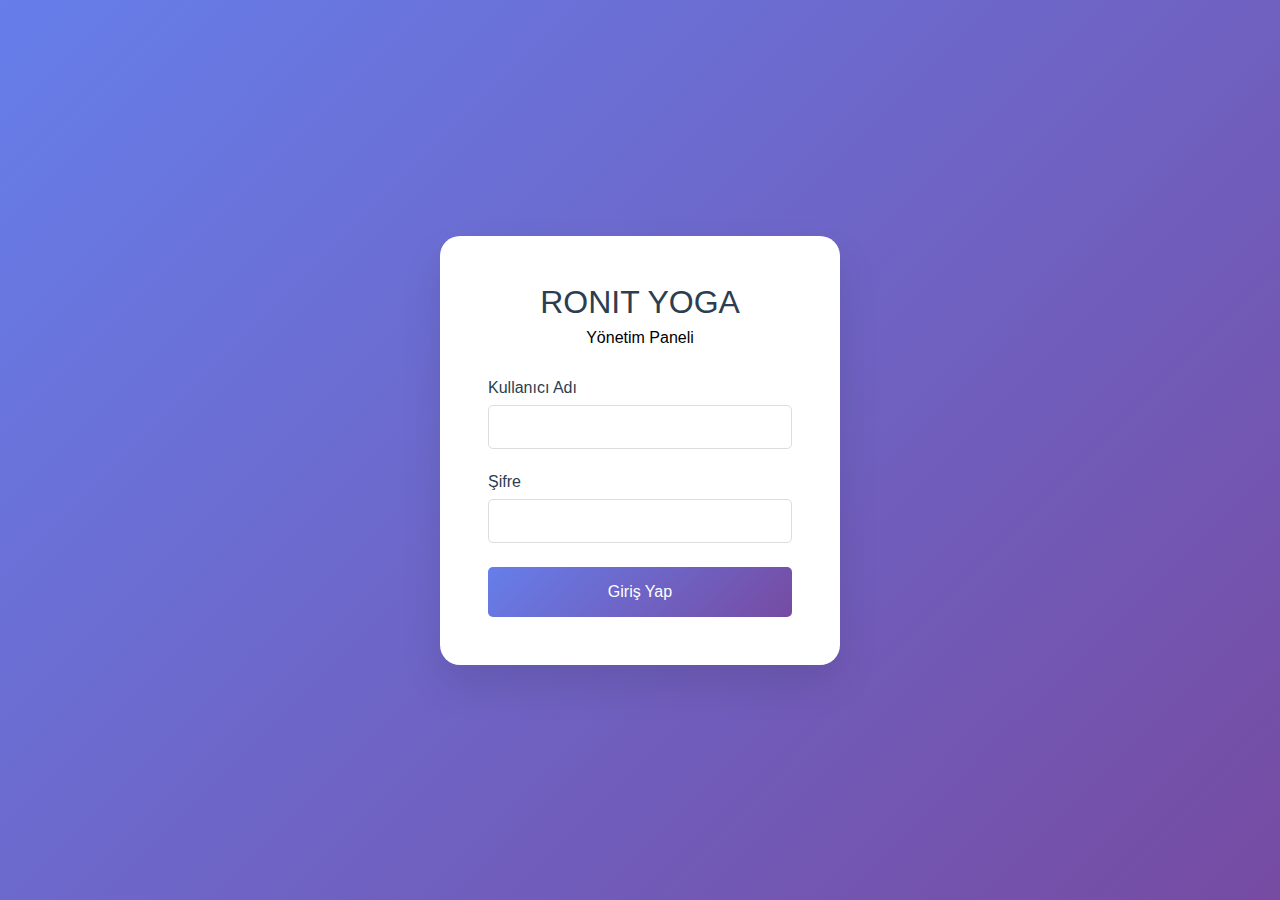
<file: admin/index.html>
<!DOCTYPE html>
<html lang="tr">
<head>
    <meta charset="UTF-8">
    <meta name="viewport" content="width=device-width, initial-scale=1.0">
    <title>Yoga Studio - Yönetim Paneli</title>
    
    <!-- Favicon -->
    <link rel="icon" type="image/png" sizes="32x32" href="../favicon.png">
    <link rel="icon" type="image/png" sizes="16x16" href="../favicon.png">
    <link rel="apple-touch-icon" href="../favicon.png">
    <link rel="shortcut icon" href="../favicon.png">
    
    <link rel="stylesheet" href="../assets/css/admin.css?v=4">
</head>
<body>
    <!-- Mobile Menu Toggle -->
    <button class="mobile-menu-toggle" id="mobileMenuToggle" aria-label="Menüyü aç" aria-expanded="false">
        <span></span>
        <span></span>
        <span></span>
    </button>

    <!-- Sidebar -->
    <aside class="sidebar" id="sidebar">
        <div class="logo">YOGA STUDIO</div>
        <nav>
            <ul class="nav-menu">
                <li class="nav-item">
                    <a href="#summer-classes" class="nav-link active" data-section="summer-classes">
                        Yaz Dönemi Katılımları
                    </a>
                </li>
                <li class="nav-item">
                    <a href="#settings" class="nav-link" data-section="settings">
                        Ayarlar
                    </a>
                </li>
                <li class="nav-item">
                    <a href="#sections" class="nav-link" data-section="sections">
                        Bölüm Yönetimi
                    </a>
                </li>
                <li class="nav-item">
                    <a href="#content" class="nav-link" data-section="content">
                        İçerik Yönetimi
                    </a>
                </li>
                <li class="nav-item">
                    <a href="#classes" class="nav-link" data-section="classes">
                        Dersler
                    </a>
                </li>
                <li class="nav-item">
                    <a href="#schedule" class="nav-link" data-section="schedule">
                        Program
                    </a>
                </li>
                <li class="nav-item">
                    <a href="#reservations" class="nav-link" data-section="reservations">
                        Rezervasyonlar
                    </a>
                </li>
                <li class="nav-item">
                    <a href="#gallery" class="nav-link" data-section="gallery">
                        Galeri
                    </a>
                </li>
                <li class="nav-item">
                    <a href="#videos" class="nav-link" data-section="videos">
                        Yoga'ya dair
                    </a>
                </li>
                <li class="nav-item">
                    <a href="#youtube" class="nav-link" data-section="youtube">
                        YouTube Videolarım
                    </a>
                </li>
                <li class="nav-item">
                    <a href="#community" class="nav-link" data-section="community">
                        Topluluğumuz
                    </a>
                </li>
                <li class="nav-item">
                    <a href="#blog" class="nav-link" data-section="blog">
                        Blog
                    </a>
                </li>
                <li class="nav-item">
                    <a href="#newsletter" class="nav-link" data-section="newsletter">
                        Newsletter
                    </a>
                </li>
				<li class="nav-item" style="margin-top: auto;">
                    <a href="#" class="nav-link" onclick="logout()">
                        🚪 Çıkış
                    </a>
                </li>
            </ul>
        </nav>
    </aside>

    <!-- Overlay for mobile -->
    <div class="sidebar-overlay" id="sidebarOverlay"></div>

    <!-- Main Content -->
    <main class="main-content">
        <!-- Section Management -->
        <section id="sections" class="content-section">
            <div class="page-header">
                <h1 class="page-title">Bölüm Yönetimi</h1>
                <p class="page-subtitle">Ana sayfa ve menü bölümlerini aktif/pasif yapabilirsiniz</p>
                <div class="section-quick-toggle">
                    <button class="btn btn-success" onclick="toggleAllSections(true)">Tümünü Aktif Yap</button>
                    <button class="btn btn-danger" onclick="toggleAllSections(false)">Tümünü Pasif Yap</button>
                </div>
            </div>

            <div class="content-form">
                <div class="section-stats">
                    <div class="stat-card">
                        <div class="stat-number" id="totalSections">-</div>
                        <div class="stat-label">Toplam Bölüm</div>
                    </div>
                    <div class="stat-card">
                        <div class="stat-number" id="activeSections">-</div>
                        <div class="stat-label">Aktif Bölüm</div>
                    </div>
                    <div class="stat-card">
                        <div class="stat-number" id="inactiveSections">-</div>
                        <div class="stat-label">Pasif Bölüm</div>
                    </div>
                </div>

                <div class="content-tabs">
                    <button class="tab-btn active" onclick="showSectionTab('main')">Ana Sayfa Bölümleri</button>
                    <button class="tab-btn" onclick="showSectionTab('pages')">Sayfa Bölümleri</button>
                    <button class="tab-btn" onclick="showSectionTab('features')">Site Özellikleri</button>
                </div>

                <div id="mainSections" class="tab-content active">
                    <h3>Ana Sayfa Menü Bölümleri</h3>
                    <div class="sections-grid" id="mainSectionsGrid">
                        <!-- Ana sayfa bölümleri buraya yüklenecek -->
                    </div>
                </div>

                <div id="pageSections" class="tab-content">
                    <h3>Ayrı Sayfa Bölümleri</h3>
                    <div class="sections-grid" id="pageSectionsGrid">
                        <!-- Sayfa bölümleri buraya yüklenecek -->
                    </div>
                </div>

                <div id="featureSections" class="tab-content">
                    <h3>Site Özellikleri</h3>
                    <div class="sections-grid" id="featureSectionsGrid">
                        <!-- Site özellikleri buraya yüklenecek -->
                    </div>
                </div>
            </div>
        </section>

        <!-- Classes -->
        <section id="classes" class="content-section classes-section">
            <div class="page-header">
                <h1 class="page-title">Dersler</h1>
                <div class="header-actions">
                    <button class="btn btn-full-mobile" onclick="showModal('classModal')">+ Yeni Ders Ekle</button>
                </div>
            </div>
            
            <div class="content-form">
                <h3>Mevcut Dersler</h3>
                
                <!-- Desktop Table View -->
                <div class="data-table-wrapper">
                    <div class="data-table">
                        <table>
                            <thead>
                                <tr>
                                    <th>Ders Adı</th>
                                    <th class="hide-mobile">Seviye</th>
                                    <th class="hide-mobile">Süre</th>
                                    <th class="hide-mobile">Kapasite</th>
                                    <th>İşlemler</th>
                                </tr>
                            </thead>
                            <tbody id="classesTableBody">
                                <tr>
                                    <td>Dersler yükleniyor...</td>
                                    <td class="hide-mobile">-</td>
                                    <td class="hide-mobile">-</td>
                                    <td class="hide-mobile">-</td>
                                    <td>-</td>
                                </tr>
                            </tbody>
                        </table>
                    </div>
                </div>
                
                <!-- Mobile Card View -->
                <div id="classesTableMobile" class="lessons-table-mobile">
                    <div class="lesson-card">
                        <div class="lesson-card-header">
                            <h3 class="lesson-card-title">Dersler yükleniyor...</h3>
                        </div>
                    </div>
                </div>
            </div>
        </section>

        <!-- Schedule -->
        <section id="schedule" class="content-section">
            <div class="page-header">
                <h1 class="page-title">Program</h1>
                <button class="btn" onclick="showModal('scheduleModal')">+ Yeni Program Ekle</button>
            </div>
            
            <div class="content-form">
                <h3>Program Ekleme</h3>
                <form id="scheduleForm">
                    <div class="form-row">
                        <div class="form-group">
                            <label class="form-label">Gün</label>
                            <select class="form-control" id="scheduleDay" required>
                                <option value="">Seçin...</option>
                                <option value="monday">Pazartesi</option>
                                <option value="tuesday">Salı</option>
                                <option value="wednesday">Çarşamba</option>
                                <option value="thursday">Perşembe</option>
                                <option value="friday">Cuma</option>
                                <option value="saturday">Cumartesi</option>
                                <option value="sunday">Pazar</option>
                            </select>
                        </div>
                        <div class="form-group">
                            <label class="form-label">Saat</label>
                            <input type="time" class="form-control" id="scheduleTime" required>
                        </div>
                    </div>
                    <div class="form-group">
                        <label class="form-label">Ders</label>
                        <select class="form-control" id="scheduleClass" required>
                            <option value="">Seçin...</option>
                        </select>
                    </div>
                    <button type="submit" class="btn">Program Ekle</button>
                </form>
            </div>
            
            <div class="content-form" style="margin-top: 2rem;">
                <h3>Haftalık Program</h3>
                <div class="schedule-grid" id="scheduleGrid">
                    <!-- Program buraya yüklenecek -->
                </div>
            </div>
        </section>

        <!-- Reservations -->
        <section id="reservations" class="content-section">
            <div class="page-header">
                <h1 class="page-title">Rezervasyonlar</h1>
                <button class="btn" onclick="showModal('reservationModal')">+ Yeni Rezervasyon</button>
            </div>
            
            <div class="content-form">
                <h3>Filtreler</h3>
                <div class="form-row">
                    <div class="form-group">
                        <label class="form-label">Durum</label>
                        <select class="form-control" id="reservationFilter">
                            <option value="all">Tümü</option>
                            <option value="pending">Beklemede</option>
                            <option value="confirmed">Onaylandı</option>
                            <option value="cancelled">İptal Edildi</option>
                        </select>
                    </div>
                    <div class="form-group">
                        <label class="form-label">Tarih</label>
                        <input type="date" class="form-control" id="dateFilter">
                    </div>
                    <div class="form-group">
                        <button class="btn btn-secondary" onclick="loadReservations()" style="margin-top: 1.7rem;">Filtrele</button>
                    </div>
                </div>
            </div>
            
            <div class="content-form" style="margin-top: 2rem;">
                <h3>Rezervasyonlar</h3>
                <div class="data-table-wrapper">
                    <div class="data-table">
                        <table>
                            <thead>
                                <tr>
                                    <th>Müşteri</th>
                                    <th class="hide-mobile">E-posta</th>
                                    <th class="hide-mobile">Telefon</th>
                                    <th>Ders</th>
                                    <th class="hide-mobile">Tarih</th>
                                    <th>Durum</th>
                                    <th>İşlemler</th>
                                </tr>
                            </thead>
                            <tbody id="reservationsTableBody">
                                <tr>
                                    <td colspan="7">Rezervasyonlar yükleniyor...</td>
                                </tr>
                            </tbody>
                        </table>
                    </div>
                </div>
            </div>
        </section>

        <!-- Gallery -->
        <section id="gallery" class="content-section">
            <div class="page-header">
                <h1 class="page-title">Galeri</h1>
                <button class="btn btn-secondary" onclick="loadGalleryImages()">Yönile</button>
            </div>
            
            <div class="content-form">
                <h3>Resim Yükle</h3>
                <form id="galleryUploadForm">
                    <div class="form-group">
                        <label class="form-label">Resim Başlığı</label>
                        <input type="text" class="form-control" id="galleryTitle" placeholder="Resim başlığı (isteğe bağlı)">
                    </div>
                    <div class="upload-area" id="galleryUploadArea">
                        <div class="upload-icon">🖼️</div>
                        <p>Resimleri buraya sürükleyin veya tıklayın</p>
                        <input type="file" id="galleryImageInput" accept="image/*" multiple style="display: none;">
                    </div>
                    <button type="submit" class="btn" style="margin-top: 1rem;">Resim Yükle</button>
                </form>
            </div>
            
            <div class="content-form" style="margin-top: 2rem;">
                <h3>Mevcut Resimler</h3>
                <div class="gallery-grid" id="galleryGrid">
                    <!-- Resimler buraya yüklenecek -->
                </div>
            </div>
        </section>

        <!-- Videos - Yoga'ya dair -->
        <section id="videos" class="content-section">
            <div class="page-header">
                <h1 class="page-title">Yoga'ya dair</h1>
                <button class="btn" onclick="showModal('videoModal')">+ Yeni Video Ekle</button>
            </div>
            
            <div class="content-form">
                <h3>Video Ekle</h3>
                <form id="videoForm">
                    <div class="form-group">
                        <label class="form-label">Video Adı</label>
                        <input type="text" class="form-control" id="videoTitle" placeholder="Video adını girin" required>
                    </div>
                    <div class="form-group">
                        <label class="form-label">Video Dosyası</label>
                        <input type="file" class="form-control" id="videoFile" accept="video/*" required>
                    </div>
                    <div class="form-group">
                        <label class="form-label">Açıklama</label>
                        <textarea class="form-control" id="videoDescription" placeholder="Video açıklaması" rows="3" required></textarea>
                    </div>
                    <div class="form-row">
                        <div class="form-group">
                            <label class="form-label">Kimler için?</label>
                            <select class="form-control" id="videoTarget" required>
                                <option value="">Seçin...</option>
                                <option value="beginner">Başlangıç</option>
                                <option value="intermediate">Orta seviye</option>
                                <option value="advanced">İleri seviye</option>
                                <option value="all">Tüm seviyeler</option>
                            </select>
                        </div>
                        <div class="form-group">
                            <label class="form-label">Zorluk Seviyesi</label>
                            <select class="form-control" id="videoDifficulty" required>
                                <option value="">Seçin...</option>
                                <option value="easy">Kolay</option>
                                <option value="medium">Orta</option>
                                <option value="hard">Zor</option>
                            </select>
                        </div>
                    </div>
                    <button type="submit" class="btn btn-full-mobile">Video Ekle</button>
                </form>
            </div>
            
            <div class="content-form" style="margin-top: 2rem;">
                <h3>Mevcut Videolar</h3>
                <div class="videos-grid-admin" id="videosGridAdmin">
                    <!-- Videolar buraya yüklenecek -->
                    <div class="video-loading">Videolar yükleniyor...</div>
                </div>
                </div>
            </div>
        </section>

        <!-- YouTube Videos -->
        <section id="youtube" class="content-section">
            <div class="page-header">
                <h1 class="page-title">YouTube Videolarım</h1>
                <button class="btn" onclick="showYouTubeModal()">+ Yeni YouTube Video Ekle</button>
            </div>
            
            <!-- YouTube Stats -->
            <div class="stats-cards">
                <div class="stat-card">
                    <div class="stat-number" id="totalYouTubeVideos">0</div>
                    <div class="stat-label">Toplam Video</div>
                </div>
                <div class="stat-card">
                    <div class="stat-number" id="activeYouTubeVideos">0</div>
                    <div class="stat-label">Aktif Video</div>
                </div>
                <div class="stat-card">
                    <div class="stat-number" id="totalYouTubeViews">0</div>
                    <div class="stat-label">Toplam Görüntülenme</div>
                </div>
            </div>
            
            <div class="content-form">
                <h3>YouTube Video Ekle</h3>
                <form id="youtubeForm">
                    <input type="hidden" id="youtubeVideoId" value="">
                    <div class="youtube-form-row">
                        <div class="form-group">
                            <label class="form-label">Video Başlığı</label>
                            <input type="text" id="youtubeTitle" class="form-control" required>
                        </div>
                        <div class="form-group">
                            <label class="form-label">Kategori</label>
                            <select id="youtubeCategory" class="form-control">
                                <option value="beginner">Başlangıç seviyesi</option>
                                <option value="intermediate">Orta seviye</option>
                                <option value="advanced">İleri seviye</option>
                                <option value="yoga_related">Yoga'ya dair</option>
                                <option value="breathing">Nefes çalışmaları</option>
                                <option value="stretching">Esneme</option>
                                <option value="mini_flows">Mini yoga flows</option>
                                <option value="pose_tutorials">Poz anlatımları</option>
                            </select>
                        </div>
                    </div>
                    <div class="form-group">
                        <label class="form-label">YouTube Video URL</label>
                        <input type="url" id="youtubeUrl" class="form-control" placeholder="https://www.youtube.com/watch?v=..." required>
                    </div>
                    <div class="form-group">
                        <label class="form-label">Açıklama</label>
                        <textarea id="youtubeDescription" class="form-control" rows="2"></textarea>
                    </div>
                    <button type="submit" class="btn">YouTube Video Ekle</button>
                </form>
            </div>
            
            <div class="content-form" style="margin-top: 1rem;">
                <h3 style="margin-bottom: 0.5rem; font-size: 1.1rem;">Mevcut YouTube Videolarım</h3>
                
                <!-- Kategori Filtresi -->
                <div class="youtube-filter-section" style="margin: 1rem 0;">
                    <label class="form-label">Kategori Filtresi:</label>
                    <div class="category-filter-buttons" style="display: flex; flex-wrap: wrap; gap: 0.5rem;">
                        <button class="filter-btn active" onclick="window.filterYouTubeByCategory('all')" data-category="all">Tümü</button>
                        <button class="filter-btn" onclick="window.filterYouTubeByCategory('beginner')" data-category="beginner">Başlangıç</button>
                        <button class="filter-btn" onclick="window.filterYouTubeByCategory('intermediate')" data-category="intermediate">Orta</button>
                        <button class="filter-btn" onclick="window.filterYouTubeByCategory('advanced')" data-category="advanced">İleri</button>
                        <button class="filter-btn" onclick="window.filterYouTubeByCategory('yoga_related')" data-category="yoga_related">Yoga'ya dair</button>
                        <button class="filter-btn" onclick="window.filterYouTubeByCategory('breathing')" data-category="breathing">Nefes</button>
                        <button class="filter-btn" onclick="window.filterYouTubeByCategory('stretching')" data-category="stretching">Esneme</button>
                        <button class="filter-btn" onclick="window.filterYouTubeByCategory('mini_flows')" data-category="mini_flows">Mini Flow</button>
                        <button class="filter-btn" onclick="window.filterYouTubeByCategory('pose_tutorials')" data-category="pose_tutorials">Poz Anlatımı</button>
                    </div>
                </div>
                
                <div class="videos-grid-admin" id="youtubeVideosGrid">
                    <!-- YouTube videoları buraya yüklenecek -->
                    <div class="video-loading">Videolar yükleniyor...</div>
                </div>
            </div>
        </section>

        <!-- Blog -->
        <section id="blog" class="content-section">
            <div class="page-header">
                <h1 class="page-title">Blog Yönetimi</h1>
                <div class="header-actions">
                    <button class="btn" onclick="openBlogModal()">+ Yeni Yazı Ekle</button>
                </div>
            </div>
            
            <div class="filters-section">
                <div class="search-group">
                    <input type="text" id="blogSearch" placeholder="Yazı ara..." class="search-input">
                    <select id="blogCategoryFilter" class="filter-select">
                        <option value="">Tüm Kategoriler</option>
                        <option value="Yoga Pozları">Yoga Pozları</option>
                        <option value="Meditasyon">Meditasyon</option>
                        <option value="Yaşam Tarzı">Yaşam Tarzı</option>
                        <option value="Başlangıç">Başlangıç</option>
                        <option value="İleri Seviye">İleri Seviye</option>
                        <option value="Genel">Genel</option>
                    </select>
                    <select id="blogStatusFilter" class="filter-select">
                        <option value="all">Tüm Durumlar</option>
                        <option value="published">Yayınlanan</option>
                        <option value="draft">Taslak</option>
                        <option value="archived">Arşivlenen</option>
                    </select>
                    <button onclick="loadBlogPosts()" class="btn">Filtrele</button>
                </div>
            </div>
            
            <div class="data-table-wrapper">
                <div class="data-table">
                    <table>
                        <thead>
                            <tr>
                                <th>Başlık</th>
                                <th class="hide-mobile">Kategori</th>
                                <th class="hide-mobile">Durum</th>
                                <th class="hide-mobile">Görüntüleme</th>
                                <th class="hide-mobile">Tarih</th>
                                <th>İşlemler</th>
                            </tr>
                        </thead>
                        <tbody id="blogTableBody">
                            <tr>
                                <td colspan="6" style="text-align: center; padding: 2rem;">Blog yazıları yükleniyor...</td>
                            </tr>
                        </tbody>
                    </table>
                </div>
            </div>
            
            <div class="pagination" id="blogPagination"></div>
        </section>

        <!-- Settings -->
        <section id="settings" class="content-section">
            <div class="page-header">
                <h1 class="page-title">Ayarlar</h1>
            </div>
            
            <div class="content-form">
                <h3>Site Ayarları</h3>
                <form onsubmit="saveAllSettings(); return false;">
                    <div class="form-group">
                        <label class="form-label">Adınız</label>
                        <input type="text" class="form-control" id="settingsName" placeholder="Adınızı girin">
                    </div>
                    <div class="form-group">
                        <label class="form-label">Site Başlığı</label>
                        <input type="text" class="form-control" id="settingsSiteTitle" placeholder="Site başlığını girin">
                    </div>
                    <div class="form-group">
                        <label class="form-label">Hakkımda</label>
                        <textarea class="form-control" id="settingsAbout" placeholder="Hakkınızda bilgi" rows="5"></textarea>
                    </div>
                    <div class="form-row">
                        <div class="form-group">
                            <label class="form-label">E-posta</label>
                            <input type="email" class="form-control" id="settingsEmail" placeholder="E-posta adresiniz">
                        </div>
                        <div class="form-group">
                            <label class="form-label">Telefon</label>
                            <input type="tel" class="form-control" id="settingsPhone" placeholder="Telefon numaranız">
                        </div>
                    </div>
                    <div class="form-group">
                        <label class="form-label">Instagram</label>
                        <input type="url" class="form-control" id="settingsInstagram" placeholder="Instagram profil linki">
                    </div>
                    <div class="form-group">
                        <label class="form-label">Facebook</label>
                        <input type="url" class="form-control" id="settingsFacebook" placeholder="Facebook profil linki">
                    </div>
                    <div class="form-group">
                        <label class="form-label">YouTube</label>
                        <input type="url" class="form-control" id="settingsYoutube" placeholder="YouTube kanal linki">
                    </div>
                    <button type="submit" class="btn btn-full-mobile">Ayarları Kaydet</button>
                </form>
            </div>
            
            <div class="content-form" style="margin-top: 2rem;">
                <h3>Logo Ayarları</h3>
                <div class="image-upload-section">
                    <div id="currentLogo" style="display: none;">
                        <img src="" alt="Mevcut Logo" style="max-width: 200px; max-height: 100px; object-fit: contain;">
                        <button type="button" class="btn btn-danger btn-sm" onclick="removeLogo()">Logoyu Kaldır</button>
                    </div>
                    <div class="upload-area" id="logoUpload">
                        <div class="upload-icon">🖼️</div>
                        <p>Logo yüklemek için tıklayın</p>
                        <input type="file" id="logoInput" accept="image/*" style="display: none;">
                    </div>
                </div>
            </div>
            
            <div class="content-form" style="margin-top: 2rem;">
                <h3>Profil Resmi</h3>
                <div class="image-upload-section">
                    <div id="currentProfileImage" style="display: none;">
                        <img src="" alt="Mevcut Profil Resmi" style="max-width: 200px; max-height: 200px; object-fit: cover; border-radius: 10px;">
                        <button type="button" class="btn btn-danger btn-sm" onclick="removeProfileImage()">Profil Resmini Kaldır</button>
                    </div>
                    <div class="upload-area" id="profileImageUpload">
                        <div class="upload-icon">👤</div>
                        <p>Profil resmi yüklemek için tıklayın</p>
                        <input type="file" id="profileImageInput" accept="image/*" style="display: none;">
                    </div>
                </div>
            </div>
            
            <div class="content-form" style="margin-top: 2rem;">
                <h3>Hero Carousel Resimleri</h3>
                <div class="image-upload-section">
                    <div class="upload-area" id="heroCarouselUpload">
                        <div class="upload-icon">🏞️</div>
                        <p>Yeni hero resmi eklemek için tıklayın</p>
                        <input type="file" id="heroCarouselInput" accept="image/*" style="display: none;">
                    </div>
                    
                    <div style="margin-top: 2rem;">
                        <h4>Mevcut Hero Resimleri</h4>
                        <div id="heroImagesList" class="hero-images-grid">
                            <!-- Hero resimleri buraya yüklenecek -->
                        </div>
                    </div>
                </div>
            </div>
            
            <div class="content-form" style="margin-top: 2rem;">
                <h3>Sosyal Medya Logoları</h3>
                <div class="social-media-uploads">
                    <div class="social-upload-item">
                        <h4>Instagram Logo</h4>
                        <div class="upload-area" id="instagramUpload">
                            <div class="upload-icon">📷</div>
                            <p>Instagram logosu yükle</p>
                            <input type="file" id="instagramInput" accept="image/*" style="display: none;">
                        </div>
                    </div>
                    <div class="social-upload-item">
                        <h4>Facebook Logo</h4>
                        <div class="upload-area" id="facebookUpload">
                            <div class="upload-icon">📘</div>
                            <p>Facebook logosu yükle</p>
                            <input type="file" id="facebookInput" accept="image/*" style="display: none;">
                        </div>
                    </div>
                    <div class="social-upload-item">
                        <h4>YouTube Logo</h4>
                        <div class="upload-area" id="youtubeUpload">
                            <div class="upload-icon">▶️</div>
                            <p>YouTube logosu yükle</p>
                            <input type="file" id="youtubeInput" accept="image/*" style="display: none;">
                        </div>
                    </div>
                    <div class="social-upload-item">
                        <h4>Twitter Logo</h4>
                        <div class="upload-area" id="twitterUpload">
                            <div class="upload-icon">🐦</div>
                            <p>Twitter logosu yükle</p>
                            <input type="file" id="twitterInput" accept="image/*" style="display: none;">
                        </div>
                    </div>
                </div>
            </div>
            
            <div class="content-form" style="margin-top: 2rem;">
                <h3>Site Teması</h3>
                <form id="themeForm">
                    <div class="form-row">
                        <div class="form-group">
                            <label class="form-label">Ana Renk (Primary)</label>
                            <input type="color" class="form-control" id="primaryColor" value="#a0877c">
                        </div>
                        <div class="form-group">
                            <label class="form-label">Koyu Renk (Primary Dark)</label>
                            <input type="color" class="form-control" id="primaryDark" value="#6b5651">
                        </div>
                    </div>
                    <div class="form-row">
                        <div class="form-group">
                            <label class="form-label">Vurgu Rengi (Accent)</label>
                            <input type="color" class="form-control" id="accentColor" value="#d4af37">
                        </div>
                        <div class="form-group">
                            <label class="form-label">Arka Plan Rengi</label>
                            <input type="color" class="form-control" id="backgroundLight" value="#f9f6f1">
                        </div>
                    </div>
                    <div class="form-group">
                        <label class="form-label">Font Ailesi</label>
                        <select class="form-control" id="fontFamily">
                            <option value="Inter">Inter</option>
                            <option value="Arial">Arial</option>
                            <option value="Georgia">Georgia</option>
                            <option value="Times">Times New Roman</option>
                        </select>
                    </div>
                    <button type="button" class="btn" onclick="saveThemeColors()">Tema Renklerini Kaydet</button>
                    <button type="button" class="btn btn-secondary" onclick="previewThemeColors()">Önizle</button>
                </form>
            </div>
        </section>

        <!-- Newsletter Section -->
        <section id="newsletter" class="content-section">
            <div class="page-header">
                <h1 class="page-title">Newsletter Yönetimi</h1>
                <button class="btn btn-secondary" onclick="loadSubscribers()">Yenile</button>
            </div>
            
            <div class="section-stats">
                <div class="stat-card">
                    <div class="stat-number" id="totalSubscribers">-</div>
                    <div class="stat-label">Toplam Abone</div>
                </div>
                <div class="stat-card">
                    <div class="stat-number" id="activeSubscribers">-</div>
                    <div class="stat-label">Aktif Abone</div>
                </div>
            </div>

            <div class="filters-section">
                <div class="search-group">
                    <input type="text" id="subscriberSearch" placeholder="E-posta ara..." class="search-input">
                    <select id="statusFilter" class="filter-select">
                        <option value="all">Tüm Durumlar</option>
                        <option value="active">Aktif</option>
                        <option value="unsubscribed">Abonelik İptal</option>
                    </select>
                    <button onclick="loadSubscribers()" class="btn">Filtrele</button>
                </div>
            </div>

            <div class="data-table-wrapper">
                <div class="data-table">
                    <table>
                        <thead>
                            <tr>
                                <th>E-posta</th>
                                <th>Abone Tarihi</th>
                                <th>Durum</th>
                                <th>IP Adresi</th>
                                <th>İşlemler</th>
                            </tr>
                        </thead>
                        <tbody id="subscribersTableBody">
                            <tr>
                                <td colspan="5" style="text-align: center; padding: 2rem;">Newsletter verileri yükleniyor...</td>
                            </tr>
                        </tbody>
                    </table>
                </div>
            </div>

            <div class="pagination" id="subscribersPagination"></div>
        </section>

        <!-- Summer Classes Section -->
        <section id="summer-classes" class="content-section summer-classes-section active">
            <div class="page-header">
                <div class="header-title-section">
                    <h1 class="page-title">MOMO Beach Bodrum - Yaz Dönemi Ders Katılımları</h1>
                </div>
                <p class="page-subtitle">Haziran - Ağustos 2025 döneminde MOMO Beach Bodrum'da (Yalıkavak) yapılacak Salı ve Perşembe sabahlarındaki yoga derslerine katılım takibi</p>
                <div class="location-info" style="margin-top: 1rem; padding: 1rem; background: rgba(102, 126, 234, 0.1); border-radius: 10px; text-align: center;">
                    <strong>Konum:</strong> MOMO Beach Bodrum, Yalıkavak - Ege'nin en güzel koylarından birinde gün doğumu yoga seansları
                </div>
            </div>
            
            <div class="section-stats">
                <div class="stat-card" style="background: #e8f5e9; border: 1px solid #4caf50;">
                    <div class="stat-number" id="summerNextClassCount">-</div>
                    <div class="stat-label" id="summerNextClassLabel">En Yakın Ders</div>
                </div>
                <div class="stat-card">
                    <div class="stat-number" id="summerTotalRegistrations">-</div>
                    <div class="stat-label">Toplam Kayıt</div>
                </div>
                <div class="stat-card">
                    <div class="stat-number" id="summerUniqueParticipants">-</div>
                    <div class="stat-label">Benzersiz Katılımcı</div>
                </div>
                <div class="stat-card">
                    <div class="stat-number" id="summerAttendedCount">-</div>
                    <div class="stat-label">Katılan</div>
                </div>
                <div class="stat-card">
                    <div class="stat-number" id="summerNotAttendedCount">-</div>
                    <div class="stat-label">Katılmayan</div>
                </div>
            </div>

            <div class="filters-section">
                <div class="search-group">
                    <input type="date" id="summerStartDate" class="search-input">
                    <input type="date" id="summerEndDate" class="search-input">
                    <select id="summerClassDay" class="filter-select">
                        <option value="">Tüm Günler</option>
                        <option value="Salı">Salı</option>
                        <option value="Perşembe">Perşembe</option>
                    </select>
                    <select id="summerAttendanceStatus" class="filter-select">
                        <option value="">Tüm Durumlar</option>
                        <option value="Kayıtlı">Kayıtlı</option>
                        <option value="Katıldı">Katıldı</option>
                        <option value="Katılmadı">Katılmadı</option>
                    </select>
                    <button onclick="loadSummerAttendanceData()" class="btn btn-full-mobile">Filtrele</button>
                    <button onclick="exportSummerToExcel()" class="btn btn-secondary btn-full-mobile">Excel</button>
                </div>
            </div>

            <!-- Desktop Table View -->
            <div class="data-table-wrapper">
                <div class="data-table">
                    <table>
                        <thead>
                            <tr>
                                <th>Tarih</th>
                                <th class="hide-mobile">Gün</th>
                                <th>Katılımcı</th>
                                <th class="hide-mobile">E-posta</th>
                                <th class="hide-mobile">Telefon</th>
                                <th class="hide-mobile">Seviye</th>
                                <th class="hide-mobile">Kayıt Tarihi</th>
                                <th>Durum</th>
                                <th>İşlemler</th>
                            </tr>
                        </thead>
                        <tbody id="summerAttendanceTableBody">
                            <tr>
                                <td colspan="9" style="text-align: center; padding: 2rem;">Yaz dönemi katılım verileri yükleniyor...</td>
                            </tr>
                        </tbody>
                    </table>
                </div>
            </div>

            <!-- Mobile Card View -->
            <div id="summerAttendanceTableMobile" class="summer-attendance-mobile">
                <div class="attendance-card">
                    <div class="attendance-card-header">
                        <h3 class="attendance-card-title">Yaz dönemi katılım verileri yükleniyor...</h3>
                    </div>
                </div>
            </div>

            <div class="pagination" id="summerAttendancePagination"></div>
        </section>

        <!-- Content Management Section -->
        <section id="content" class="content-section">
            <div class="page-header">
                <h1 class="page-title">İçerik Yönetimi</h1>
                <button class="btn btn-secondary" onclick="loadSiteContent()">Yenile</button>
            </div>

            <div class="content-tabs">
                <button class="tab-btn active" onclick="showContentTab('hero-quote')">Hero Quote</button>
                <button class="tab-btn" onclick="showContentTab('about')">Hakkımda</button>
                <button class="tab-btn" onclick="showContentTab('testimonials')">Yorumlar</button>
                <button class="tab-btn" onclick="showContentTab('features')">Özellikler</button>
            </div>

            <!-- Hero Quote Tab -->
            <div id="hero-quote-tab" class="tab-content active">
                <div class="content-form">
                    <h3>Hero Quote Düzenle</h3>
                    <form id="heroQuoteForm">
                        <div class="form-group">
                            <label class="form-label">Quote Metni</label>
                            <input type="text" id="heroQuoteText" class="form-control" placeholder="Yoga, kendini bulma sanatıdır">
                        </div>
                        <div class="form-group">
                            <label class="form-label">
                                <input type="checkbox" id="heroQuoteEnabled"> Quote'u aktif et
                            </label>
                        </div>
                        <button type="submit" class="btn">Güncelle</button>
                    </form>
                </div>
            </div>

            <!-- About Tab -->
            <div id="about-tab" class="tab-content">
                <div class="content-form">
                    <h3>Hakkımda Bölümü</h3>
                    <form id="aboutForm">
                        <div class="form-group">
                            <label class="form-label">Başlık</label>
                            <input type="text" id="aboutTitle" class="form-control" placeholder="Hakkımda">
                        </div>
                        <div class="form-group">
                            <label class="form-label">İçerik</label>
                            <textarea id="aboutContent" class="form-control" rows="8" placeholder="Hakkımda içeriği..."></textarea>
                        </div>
                        <button type="submit" class="btn">Güncelle</button>
                    </form>
                </div>
            </div>


            <!-- Testimonials Tab -->
            <div id="testimonials-tab" class="tab-content">
                <div class="content-form">
                    <h3>Müşteri Yorumları</h3>
                    <div id="testimonialsList">
                        <!-- Dynamic testimonials will be added here -->
                    </div>
                    <button type="button" onclick="addTestimonial()" class="btn btn-secondary">Yorum Ekle</button>
                    <br><br>
                    <button onclick="saveTestimonials()" class="btn">Güncelle</button>
                </div>
            </div>

            <!-- Features Tab -->
            <div id="features-tab" class="tab-content">
                <div class="content-form">
                    <h3>Topluluk Özellikleri</h3>
                    <div id="featuresList">
                        <!-- Dynamic features will be added here -->
                    </div>
                    <button type="button" onclick="addFeature()" class="btn btn-secondary">Özellik Ekle</button>
                    <br><br>
                    <button onclick="saveFeatures()" class="btn">Güncelle</button>
                </div>
            </div>
        </section>

        <!-- Community -->
        <section id="community" class="content-section">
            <div class="page-header">
                <h1 class="page-title">Topluluğumuz</h1>
            </div>
            
            <div class="content-form">
                <h3>Topluluk Bilgileri</h3>
                <form id="communityForm">
                    <div class="form-group">
                        <label class="form-label">Başlık</label>
                        <input type="text" id="communityTitle" class="form-control" placeholder="Topluluğumuz">
                    </div>
                    <div class="form-group">
                        <label class="form-label">Açıklama</label>
                        <textarea id="communityDescription" class="form-control" rows="4" placeholder="Topluluk açıklaması..."></textarea>
                    </div>
                    <button type="submit" class="btn">Güncelle</button>
                </form>
            </div>
            
            <div class="content-form">
                <h3>Topluluk Özellikleri</h3>
                <div id="communityFeaturesList">
                    <!-- Dynamic features will be added here -->
                </div>
                <button type="button" onclick="addCommunityFeature()" class="btn btn-secondary">Özellik Ekle</button>
                <br><br>
                <button onclick="saveCommunityFeatures()" class="btn">Güncelle</button>
            </div>
        </section>
    </main>

    <!-- Modals -->
    <div id="classModal" class="modal">
        <div class="modal-content">
            <div class="modal-header">
                <h2 class="modal-title">Yeni Ders Ekle</h2>
                <button class="modal-close" onclick="closeModal('classModal')">&times;</button>
            </div>
            <div class="modal-body">
                <form>
                    <div class="form-group">
                        <label class="form-label">Ders Adı</label>
                        <input type="text" class="form-control" name="name" required>
                    </div>
                    <div class="form-group">
                        <label class="form-label">Açıklama</label>
                        <textarea class="form-control" name="description" rows="3" required></textarea>
                    </div>
                    <div class="form-row">
                        <div class="form-group">
                            <label class="form-label">Seviye</label>
                            <select class="form-control" name="level" required>
                                <option value="">Seçin...</option>
                                <option value="Başlangıç">Başlangıç</option>
                                <option value="Orta">Orta</option>
                                <option value="İleri">İleri</option>
                            </select>
                        </div>
                        <div class="form-group">
                            <label class="form-label">Süre (dakika)</label>
                            <input type="number" class="form-control" name="duration" min="30" max="120" required>
                        </div>
                    </div>
                    <div class="form-group">
                        <label class="form-label">Kapasite</label>
                        <input type="number" class="form-control" name="capacity" min="1" max="30" required>
                    </div>
                    <div class="modal-actions">
                        <button type="button" class="btn btn-secondary btn-full-mobile" onclick="closeModal('classModal')">İptal</button>
                        <button type="submit" class="btn btn-full-mobile">Ders Ekle</button>
                    </div>
                </form>
            </div>
        </div>
    </div>

    <div id="blogModal" class="modal">
        <div class="modal-content" style="max-width: 800px;">
            <div class="modal-header">
                <h2 class="modal-title" id="blogModalTitle">Yeni Blog Yazısı</h2>
                <button class="modal-close" onclick="closeBlogModal()">&times;</button>
            </div>
            <div class="modal-body">
                <form id="blogForm">
                    <input type="hidden" id="blogId" name="id">
                    
                    <!-- Ana Bilgiler -->
                    <div class="form-group">
                        <label class="form-label">Başlık</label>
                        <input type="text" class="form-control" id="blogTitle" name="title" required>
                    </div>
                    
                    <div class="form-row">
                        <div class="form-group">
                            <label class="form-label">Kategori</label>
                            <select class="form-control" id="blogCategory" name="category" required>
                                <option value="">Seçin...</option>
                                <option value="Yoga Pozları">Yoga Pozları</option>
                                <option value="Meditasyon">Meditasyon</option>
                                <option value="Yaşam Tarzı">Yaşam Tarzı</option>
                                <option value="Başlangıç">Başlangıç</option>
                                <option value="İleri Seviye">İleri Seviye</option>
                                <option value="Genel">Genel</option>
                            </select>
                        </div>
                        <div class="form-group">
                            <label class="form-label">Durum</label>
                            <select class="form-control" id="blogStatus" name="status">
                                <option value="draft">Taslak</option>
                                <option value="published">Yayınlanan</option>
                                <option value="archived">Arşivlenen</option>
                            </select>
                        </div>
                    </div>
                    
                    <div class="form-group">
                        <label class="form-label">Kısa Açıklama</label>
                        <textarea class="form-control" id="blogExcerpt" name="excerpt" rows="3" placeholder="Blog yazısının kısa özeti (SEO için önemli)"></textarea>
                    </div>
                    
                    <!-- Öne Çıkan Görsel -->
                    <div class="form-group">
                        <label class="form-label">Öne Çıkan Görsel URL</label>
                        <div class="media-input-group">
                            <input type="url" class="form-control" id="blogFeaturedImage" name="featured_image" placeholder="https://...">
                            <button type="button" class="btn btn-secondary" onclick="openMediaLibrary('blogFeaturedImage')">Galeri</button>
                        </div>
                        <div id="featuredImagePreview" class="image-preview" style="display: none;">
                            <img src="" alt="Önizleme" style="max-width: 300px; max-height: 200px; border-radius: 5px; margin-top: 10px;">
                        </div>
                    </div>
                    
                    <!-- İçerik -->
                    <div class="form-group">
                        <label class="form-label">İçerik</label>
                        <div class="editor-toolbar">
                            <button type="button" onclick="insertFormatting('h2')" class="editor-btn">H2</button>
                            <button type="button" onclick="insertFormatting('h3')" class="editor-btn">H3</button>
                            <button type="button" onclick="insertFormatting('bold')" class="editor-btn"><b>B</b></button>
                            <button type="button" onclick="insertFormatting('italic')" class="editor-btn"><i>I</i></button>
                            <button type="button" onclick="insertFormatting('ul')" class="editor-btn">• Liste</button>
                            <button type="button" onclick="insertFormatting('ol')" class="editor-btn">1. Liste</button>
                            <button type="button" onclick="insertImage()" class="editor-btn">🖼️ Resim</button>
                        </div>
                        <textarea class="form-control" id="blogContent" name="content" rows="12" required placeholder="HTML formatında yazabilirsiniz. Örn: <p>Paragraf</p>, <h3>Başlık</h3>, <ul><li>Liste</li></ul>"></textarea>
                    </div>
                    
                    <!-- Etiketler -->
                    <div class="form-group">
                        <label class="form-label">Etiketler</label>
                        <input type="text" class="form-control" id="blogTags" name="tags" placeholder="yoga, meditasyon, başlangıç (virgülle ayırın)">
                        <small class="form-text">Etiketleri virgülle ayırarak yazın</small>
                    </div>
                    
                    <!-- SEO Ayarları -->
                    <div class="seo-section">
                        <h4 style="margin: 1.5rem 0 1rem 0; color: #666;">SEO Ayarları</h4>
                        <div class="form-group">
                            <label class="form-label">Meta Başlık</label>
                            <input type="text" class="form-control" id="blogMetaTitle" name="meta_title" placeholder="SEO için özel başlık (boş bırakılırsa ana başlık kullanılır)">
                        </div>
                        <div class="form-group">
                            <label class="form-label">Meta Açıklama</label>
                            <textarea class="form-control" id="blogMetaDescription" name="meta_description" rows="2" placeholder="Google'da görünecek açıklama (boş bırakılırsa kısa açıklama kullanılır)"></textarea>
                        </div>
                    </div>
                    
                    <div class="modal-actions">
                        <button type="button" class="btn btn-secondary" onclick="closeBlogModal()">İptal</button>
                        <button type="button" class="btn btn-warning" onclick="saveBlogDraft()">Taslak Kaydet</button>
                        <button type="submit" class="btn">Kaydet</button>
                    </div>
                </form>
            </div>
        </div>
    </div>

    <div id="scheduleModal" class="modal">
        <div class="modal-content">
            <div class="modal-header">
                <h2 class="modal-title">Program Ekle</h2>
                <button class="modal-close" onclick="closeModal('scheduleModal')">&times;</button>
            </div>
            <div class="modal-body">
                <form id="scheduleModalForm">
                    <div class="form-row">
                        <div class="form-group">
                            <label class="form-label">Gün</label>
                            <select class="form-control" id="modalScheduleDay" required>
                                <option value="">Seçin...</option>
                                <option value="monday">Pazartesi</option>
                                <option value="tuesday">Salı</option>
                                <option value="wednesday">Çarşamba</option>
                                <option value="thursday">Perşembe</option>
                                <option value="friday">Cuma</option>
                                <option value="saturday">Cumartesi</option>
                                <option value="sunday">Pazar</option>
                            </select>
                        </div>
                        <div class="form-group">
                            <label class="form-label">Saat</label>
                            <input type="time" class="form-control" id="modalScheduleTime" required>
                        </div>
                    </div>
                    <div class="form-group">
                        <label class="form-label">Ders</label>
                        <select class="form-control" id="modalScheduleClass" required>
                            <option value="">Seçin...</option>
                        </select>
                    </div>
                    <div class="form-group">
                        <label class="form-label">Süre (dakika)</label>
                        <input type="number" class="form-control" id="modalScheduleDuration" min="30" max="120" value="60" required>
                    </div>
                    <div class="modal-actions">
                        <button type="button" class="btn btn-secondary" onclick="closeModal('scheduleModal')">İptal</button>
                        <button type="submit" class="btn">Program Ekle</button>
                    </div>
                </form>
            </div>
        </div>
    </div>

    <div id="reservationModal" class="modal">
        <div class="modal-content">
            <div class="modal-header">
                <h2 class="modal-title">Yeni Rezervasyon</h2>
                <button class="modal-close" onclick="closeModal('reservationModal')">&times;</button>
            </div>
            <div class="modal-body">
                <form id="reservationForm">
                    <div class="form-group">
                        <label class="form-label">Müşteri Adı</label>
                        <input type="text" class="form-control" id="customerName" required>
                    </div>
                    <div class="form-row">
                        <div class="form-group">
                            <label class="form-label">E-posta</label>
                            <input type="email" class="form-control" id="customerEmail" required>
                        </div>
                        <div class="form-group">
                            <label class="form-label">Telefon</label>
                            <input type="tel" class="form-control" id="customerPhone" required>
                        </div>
                    </div>
                    <div class="form-group">
                        <label class="form-label">Ders</label>
                        <select class="form-control" id="reservationClass" required>
                            <option value="">Seçin...</option>
                        </select>
                    </div>
                    <div class="form-row">
                        <div class="form-group">
                            <label class="form-label">Tarih</label>
                            <input type="date" class="form-control" id="reservationDate" required>
                        </div>
                        <div class="form-group">
                            <label class="form-label">Saat</label>
                            <input type="time" class="form-control" id="reservationTime" required>
                        </div>
                    </div>
                    <div class="form-group">
                        <label class="form-label">Notlar</label>
                        <textarea class="form-control" id="reservationNotes" rows="3" placeholder="Özel istekler veya notlar"></textarea>
                    </div>
                    <div class="modal-actions">
                        <button type="button" class="btn btn-secondary" onclick="closeModal('reservationModal')">İptal</button>
                        <button type="submit" class="btn">Rezervasyon Oluştur</button>
                    </div>
                </form>
            </div>
        </div>
    </div>

    </main>

    <script src="../assets/js/admin.js"></script>
    <script>
        // Video form işlemleri
        document.getElementById('videoForm').addEventListener('submit', async function(e) {
            e.preventDefault();
            
            const formData = new FormData();
            formData.append('title', document.getElementById('videoTitle').value);
            formData.append('description', document.getElementById('videoDescription').value);
            formData.append('target_audience', document.getElementById('videoTarget').value);
            formData.append('difficulty', document.getElementById('videoDifficulty').value);
            formData.append('video', document.getElementById('videoFile').files[0]);
            
            try {
                const response = await fetch('../api/videos.php', {
                    method: 'POST',
                    body: formData
                });
                
                const result = await response.json();
                
                if (result.success) {
                    alert('Video başarıyla eklendi!');
                    document.getElementById('videoForm').reset();
                    loadVideosList();
                } else {
                    alert('Hata: ' + result.error);
                }
            } catch (error) {
                console.error('Video upload error:', error);
                alert('Video yüklenirken hata oluştu!');
            }
        });

        // Videoları yükle
        async function loadVideosList() {
            try {
                const response = await fetch('../api/videos.php');
                const videos = await response.json();
                
                if (Array.isArray(videos)) {
                    const videosGrid = document.getElementById('videosGridAdmin');
                    if (videosGrid) {
                        if (videos.length === 0) {
                            videosGrid.innerHTML = '<div class="video-loading">Henüz video yüklenmemiş</div>';
                            return;
                        }
                        
                        videosGrid.innerHTML = videos.map(video => `
                            <div class="video-card-admin">
                                <div class="video-preview-admin">
                                    <video controls>
                                        <source src="../${video.file_path}" type="video/mp4">
                                        Video oynatılamıyor.
                                    </video>
                                </div>
                                <div class="video-info-admin">
                                    <h4>${video.title}</h4>
                                    <p>${video.description || 'Açıklama yok'}</p>
                                    <div class="video-meta-admin">
                                        <span class="target-audience">👥 ${getTargetAudienceText(video.target_audience)}</span>
                                        <span class="difficulty">⚡ ${getDifficultyText(video.difficulty)}</span>
                                    </div>
                                    <div class="video-actions-admin">
                                        <div class="action-buttons">
                                            <button class="btn btn-secondary btn-small" onclick="editVideo(${video.id})">Düzenle</button>
                                            <button class="btn btn-danger btn-small" onclick="deleteVideo(${video.id})">Sil</button>
                                        </div>
                                        <div class="video-date-admin">
                                            ${new Date(video.created_at).toLocaleDateString('tr-TR')}
                                        </div>
                                    </div>
                                    <div class="social-share-admin">
                                        <button class="share-btn-admin" onclick="shareAdminVideoOnFacebook('${video.title}', '${video.description || ''}')" title="Facebook'ta Paylaş">📘</button>
                                        <button class="share-btn-admin" onclick="shareAdminVideoOnTwitter('${video.title}', '${video.description || ''}')" title="Twitter'da Paylaş">🐦</button>
                                        <button class="share-btn-admin" onclick="shareAdminVideoOnWhatsApp('${video.title}', '${video.description || ''}')" title="WhatsApp'ta Paylaş">📱</button>
                                        <button class="share-btn-admin" onclick="shareAdminVideoOnInstagram('${video.title}', '${video.description || ''}')" title="Instagram için URL Kopyala">📷</button>
                                    </div>
                                </div>
                            </div>
                        `).join('');
                    }
                }
            } catch (error) {
                console.error('Load videos error:', error);
                const videosGrid = document.getElementById('videosGridAdmin');
                if (videosGrid) {
                    videosGrid.innerHTML = '<div class="video-loading">Videolar yüklenirken hata oluştu</div>';
                }
            }
        }

        // Hedef kitle metni
        function getTargetAudienceText(target) {
            switch(target) {
                case 'beginner': return 'Başlangıç';
                case 'intermediate': return 'Orta seviye';
                case 'advanced': return 'İleri seviye';
                case 'all': return 'Tüm seviyeler';
                default: return 'Tüm seviyeler';
            }
        }
        
        // Zorluk seviyesi metni
        function getDifficultyText(difficulty) {
            switch(difficulty) {
                case 'easy': return 'Kolay';
                case 'medium': return 'Orta';
                case 'hard': return 'Zor';
                default: return 'Orta';
            }
        }

        // Video silme
        async function deleteVideo(id) {
            if (confirm('Bu videoyu silmek istediğinize emin misiniz?')) {
                try {
                    const response = await fetch(`../api/videos.php?id=${id}`, {
                        method: 'DELETE'
                    });
                    
                    const result = await response.json();
                    
                    if (result.success) {
                        alert('Video başarıyla silindi!');
                        loadVideosList();
                    } else {
                        alert('Hata: ' + result.error);
                    }
                } catch (error) {
                    console.error('Delete video error:', error);
                    alert('Video silinirken hata oluştu!');
                }
            }
        }

        // Video düzenleme
        function editVideo(id) {
            alert('Video düzenleme özelliği yakında eklenecek. Video ID: ' + id);
        }

        // Sayfa yüklendiğinde videoları getir
        document.addEventListener('DOMContentLoaded', function() {
            if (document.getElementById('videosTableBody')) {
                loadVideosList();
            }
        });

        // Newsletter Management Functions
        async function loadSubscribers(page = 1) {
            try {
                const search = document.getElementById('subscriberSearch')?.value || '';
                const status = document.getElementById('statusFilter')?.value || 'all';
                
                console.log('Loading subscribers with params:', { page, search, status }); // DEBUG
                
                const response = await fetch(`../api/newsletter.php?page=${page}&search=${search}&status=${status}`);
                console.log('Response status:', response.status); // DEBUG
                
                if (!response.ok) {
                    throw new Error(`HTTP error! status: ${response.status}`);
                }
                
                const responseText = await response.text();
                console.log('Raw response:', responseText); // DEBUG
                
                let data;
                try {
                    data = JSON.parse(responseText);
                } catch (parseError) {
                    console.error('JSON parse error:', parseError);
                    console.error('Response text:', responseText);
                    throw new Error('Invalid JSON response from server');
                }
                
                console.log('Newsletter data:', data); // DEBUG
                
                if (data.subscribers) {
                    displaySubscribers(data.subscribers);
                    updateSubscriberStats(data);
                    createPagination('subscribersPagination', data.page, data.pages, loadSubscribers);
                } else if (data.error) {
                    console.error('Newsletter API error:', data.error);
                    document.getElementById('subscribersTableBody').innerHTML = 
                        `<tr><td colspan="5" style="color: red; text-align: center;">Hata: ${data.error}</td></tr>`;
                }
            } catch (error) {
                console.error('Error loading subscribers:', error);
                document.getElementById('subscribersTableBody').innerHTML = 
                    `<tr><td colspan="5" style="color: red; text-align: center;">Bağlantı hatası: ${error.message}</td></tr>`;
            }
        }

        function displaySubscribers(subscribers) {
            const tbody = document.getElementById('subscribersTableBody');
            
            if (subscribers.length === 0) {
                tbody.innerHTML = '<tr><td colspan="5" class="no-data">Abone bulunamadı</td></tr>';
                return;
            }
            
            tbody.innerHTML = subscribers.map(subscriber => `
                <tr>
                    <td>${subscriber.email}</td>
                    <td>${new Date(subscriber.subscribed_at).toLocaleDateString('tr-TR')}</td>
                    <td>
                        <span class="status-badge ${subscriber.status === 'active' ? 'status-active' : 'status-inactive'}">
                            ${subscriber.status === 'active' ? 'Aktif' : 'İptal'}
                        </span>
                    </td>
                    <td>${subscriber.ip_address || '-'}</td>
                    <td class="actions">
                        ${subscriber.status === 'active' ? 
                            `<button onclick="unsubscribeUser(${subscriber.id})" class="btn-small btn-warning">İptal Et</button>` : 
                            `<button onclick="resubscribeUser(${subscriber.id})" class="btn-small btn-success">Yeniden Aktif Et</button>`
                        }
                        <button onclick="deleteSubscriber(${subscriber.id})" class="btn-small btn-danger">Sil</button>
                    </td>
                </tr>
            `).join('');
        }

        function updateSubscriberStats(data) {
            document.getElementById('totalSubscribers').textContent = data.total;
            // Calculate active subscribers from the data
            // This would be more accurate with a separate API call for stats
            document.getElementById('activeSubscribers').textContent = data.total;
        }

        async function unsubscribeUser(id) {
            if (!confirm('Bu kullanıcının aboneliğini iptal etmek istediğinize emin misiniz?')) return;
            
            try {
                const response = await fetch(`../api/newsletter.php?id=${id}&action=unsubscribe`, {
                    method: 'DELETE'
                });
                
                if (response.ok) {
                    loadSubscribers();
                    showNotification('Abonelik iptal edildi', 'success');
                }
            } catch (error) {
                showNotification('Hata oluştu', 'error');
            }
        }

        async function deleteSubscriber(id) {
            if (!confirm('Bu aboneyi kalıcı olarak silmek istediğinize emin misiniz?')) return;
            
            try {
                const response = await fetch(`../api/newsletter.php?id=${id}&action=delete`, {
                    method: 'DELETE'
                });
                
                if (response.ok) {
                    loadSubscribers();
                    showNotification('Abone silindi', 'success');
                }
            } catch (error) {
                showNotification('Hata oluştu', 'error');
            }
        }

        // Content Management Functions
        function showContentTab(tabName) {
            // Hide all tabs
            document.querySelectorAll('.tab-content').forEach(tab => tab.classList.remove('active'));
            document.querySelectorAll('.tab-btn').forEach(btn => btn.classList.remove('active'));
            
            // Show selected tab
            document.getElementById(tabName + '-tab').classList.add('active');
            event.target.classList.add('active');
        }

        async function loadSiteContent() {
            try {
                const response = await fetch('../api/site_content.php');
                const content = await response.json();
                
                // Load hero quote
                if (content.hero_quote) {
                    document.getElementById('heroQuoteText').value = content.hero_quote.quote || '';
                    document.getElementById('heroQuoteEnabled').checked = content.hero_quote.enabled || false;
                }
                
                // Load story content
                if (content.story_section) {
                    loadStoryContent(content.story_section);
                }
                
                // Load testimonials
                if (content.community_testimonials) {
                    loadTestimonials(content.community_testimonials.testimonials);
                }
                
                // Load features
                if (content.community_features) {
                    loadFeatures(content.community_features.features);
                }
                
            } catch (error) {
                console.error('Error loading site content:', error);
            }
        }

        function loadStoryContent(story) {
            // Story elementleri mevcut değil, bu fonksiyonu devre dışı bırak
            return;
            // document.getElementById('storyTitle').value = story.title || '';
            // document.getElementById('storyIntro').value = story.intro || '';
            // document.getElementById('storyImage').value = story.image || '';
            
            // Load content paragraphs
            const contentList = document.getElementById('storyContentList');
            contentList.innerHTML = '';
            (story.content || []).forEach((paragraph, index) => {
                addStoryParagraph(paragraph, index);
            });
            
            // Load stats
            const statsList = document.getElementById('storyStatsList');
            statsList.innerHTML = '';
            (story.stats || []).forEach((stat, index) => {
                addStoryStat(stat.number, stat.label, index);
            });
        }

        function addStoryParagraph(text = '', index = null) {
            const contentList = document.getElementById('storyContentList');
            const actualIndex = index !== null ? index : contentList.children.length;
            
            const div = document.createElement('div');
            div.className = 'form-group story-paragraph';
            div.innerHTML = `
                <textarea class="form-control" placeholder="Paragraf metni..." rows="3">${text}</textarea>
                <button type="button" onclick="removeStoryParagraph(this)" class="btn-small btn-danger">Sil</button>
            `;
            
            contentList.appendChild(div);
        }

        function removeStoryParagraph(button) {
            button.closest('.story-paragraph').remove();
        }

        function addStoryStat(number = '', label = '', index = null) {
            const statsList = document.getElementById('storyStatsList');
            
            const div = document.createElement('div');
            div.className = 'form-row story-stat';
            div.innerHTML = `
                <div class="form-group">
                    <input type="text" class="form-control" placeholder="Sayı" value="${number}">
                </div>
                <div class="form-group">
                    <input type="text" class="form-control" placeholder="Label" value="${label}">
                </div>
                <button type="button" onclick="removeStoryStat(this)" class="btn-small btn-danger">Sil</button>
            `;
            
            statsList.appendChild(div);
        }

        function removeStoryStat(button) {
            button.closest('.story-stat').remove();
        }

        function loadTestimonials(testimonials) {
            const list = document.getElementById('testimonialsList');
            list.innerHTML = '';
            
            testimonials.forEach((testimonial, index) => {
                addTestimonial(testimonial.text, testimonial.author, index);
            });
        }

        function addTestimonial(text = '', author = '', index = null) {
            const list = document.getElementById('testimonialsList');
            
            const div = document.createElement('div');
            div.className = 'form-card testimonial-item';
            div.innerHTML = `
                <div class="form-group">
                    <label class="form-label">Yorum</label>
                    <textarea class="form-control" placeholder="Müşteri yorumu..." rows="3">${text}</textarea>
                </div>
                <div class="form-group">
                    <label class="form-label">Yazar</label>
                    <input type="text" class="form-control" placeholder="- İsim S." value="${author}">
                </div>
                <button type="button" onclick="removeTestimonial(this)" class="btn-small btn-danger">Sil</button>
            `;
            
            list.appendChild(div);
        }

        function removeTestimonial(button) {
            button.closest('.testimonial-item').remove();
        }

        function loadFeatures(features) {
            const list = document.getElementById('featuresList');
            list.innerHTML = '';
            
            features.forEach((feature, index) => {
                addFeature(feature.icon, feature.title, feature.description, index);
            });
        }

        function addFeature(icon = '', title = '', description = '', index = null) {
            const list = document.getElementById('featuresList');
            
            const div = document.createElement('div');
            div.className = 'form-card feature-item';
            div.innerHTML = `
                <div class="form-row">
                    <div class="form-group">
                        <label class="form-label">Icon</label>
                        <input type="text" class="form-control" placeholder="🧘‍♀️" value="${icon}">
                    </div>
                    <div class="form-group">
                        <label class="form-label">Başlık</label>
                        <input type="text" class="form-control" placeholder="Özellik başlığı" value="${title}">
                    </div>
                </div>
                <div class="form-group">
                    <label class="form-label">Açıklama</label>
                    <textarea class="form-control" placeholder="Özellik açıklaması..." rows="2">${description}</textarea>
                </div>
                <button type="button" onclick="removeFeature(this)" class="btn-small btn-danger">Sil</button>
            `;
            
            list.appendChild(div);
        }

        function removeFeature(button) {
            button.closest('.feature-item').remove();
        }

        // Initialize content management
        document.addEventListener('DOMContentLoaded', function() {
            if (document.getElementById('subscribersTableBody')) {
                loadSubscribers();
                loadSiteContent();
            }
        });
    </script>
</body>
</html>
</file>
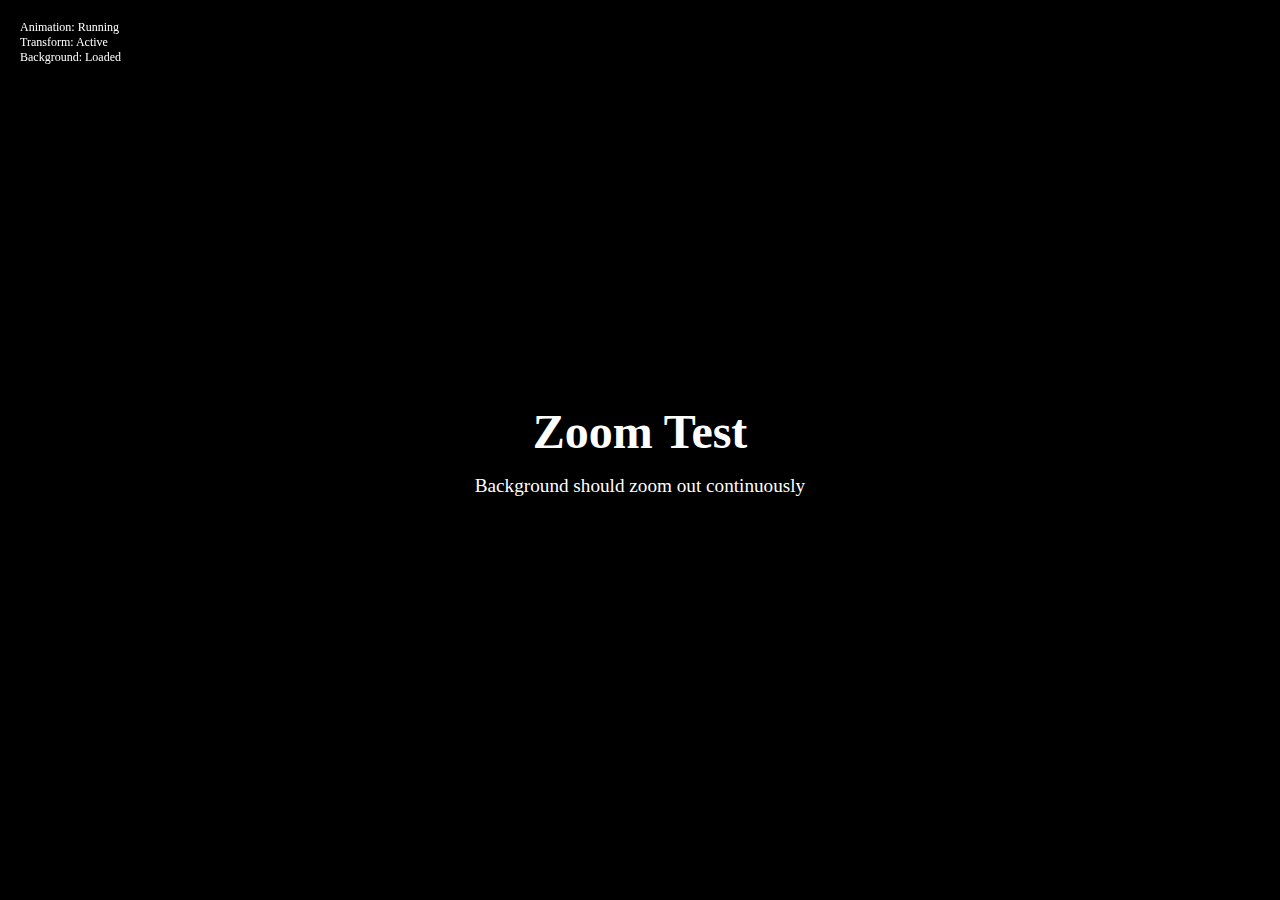
<file: debug-zoom.html>
<!DOCTYPE html>
<html lang="tr">
<head>
    <meta charset="UTF-8">
    <meta name="viewport" content="width=device-width, initial-scale=1.0">
    <title>Debug Zoom</title>
    <style>
        * {
            margin: 0;
            padding: 0;
            box-sizing: border-box;
        }
        
        .test-hero {
            width: 100%;
            height: 100vh;
            position: relative;
            overflow: hidden;
            display: flex;
            align-items: center;
            justify-content: center;
            background: #000;
        }
        
        .zoom-bg {
            position: absolute;
            top: -10%;
            left: -10%;
            width: 120%;
            height: 120%;
            background: url('https://images.unsplash.com/photo-1545389336-cf090694435e?w=1600') center/cover;
            animation: zoomOut 5s ease-in-out infinite;
            z-index: 1;
        }
        
        .overlay {
            position: absolute;
            top: 0;
            left: 0;
            width: 100%;
            height: 100%;
            background: rgba(0,0,0,0.4);
            z-index: 2;
        }
        
        .content {
            position: relative;
            z-index: 3;
            color: white;
            text-align: center;
        }
        
        .content h1 {
            font-size: 3rem;
            margin-bottom: 1rem;
            text-shadow: 2px 2px 4px rgba(0,0,0,0.5);
        }
        
        .content p {
            font-size: 1.2rem;
            text-shadow: 1px 1px 2px rgba(0,0,0,0.5);
        }
        
        @keyframes zoomOut {
            0% {
                transform: scale(1.1);
            }
            100% {
                transform: scale(1);
            }
        }
        
        .debug-info {
            position: fixed;
            top: 10px;
            left: 10px;
            background: rgba(0,0,0,0.8);
            color: white;
            padding: 10px;
            border-radius: 5px;
            z-index: 999;
            font-size: 12px;
        }
    </style>
</head>
<body>
    <div class="debug-info">
        <div>Animation: <span id="animation-status">Checking...</span></div>
        <div>Transform: <span id="transform-status">Checking...</span></div>
        <div>Background: <span id="background-status">Checking...</span></div>
    </div>
    
    <div class="test-hero">
        <div class="zoom-bg" id="zoomBg"></div>
        <div class="overlay"></div>
        <div class="content">
            <h1>Zoom Test</h1>
            <p>Background should zoom out continuously</p>
        </div>
    </div>
    
    <script>
        // Debug zoom effect
        const zoomBg = document.getElementById('zoomBg');
        const animationStatus = document.getElementById('animation-status');
        const transformStatus = document.getElementById('transform-status');
        const backgroundStatus = document.getElementById('background-status');
        
        function checkAnimation() {
            const computedStyle = getComputedStyle(zoomBg);
            const animationName = computedStyle.animationName;
            const transform = computedStyle.transform;
            const backgroundImage = computedStyle.backgroundImage;
            
            animationStatus.textContent = animationName !== 'none' ? 'Running' : 'Not running';
            transformStatus.textContent = transform !== 'none' ? 'Active' : 'None';
            backgroundStatus.textContent = backgroundImage !== 'none' ? 'Loaded' : 'No image';
            
            console.log('Animation:', animationName);
            console.log('Transform:', transform);
            console.log('Background:', backgroundImage);
        }
        
        // Check every second
        setInterval(checkAnimation, 1000);
        checkAnimation();
    </script>
</body>
</html>
</file>
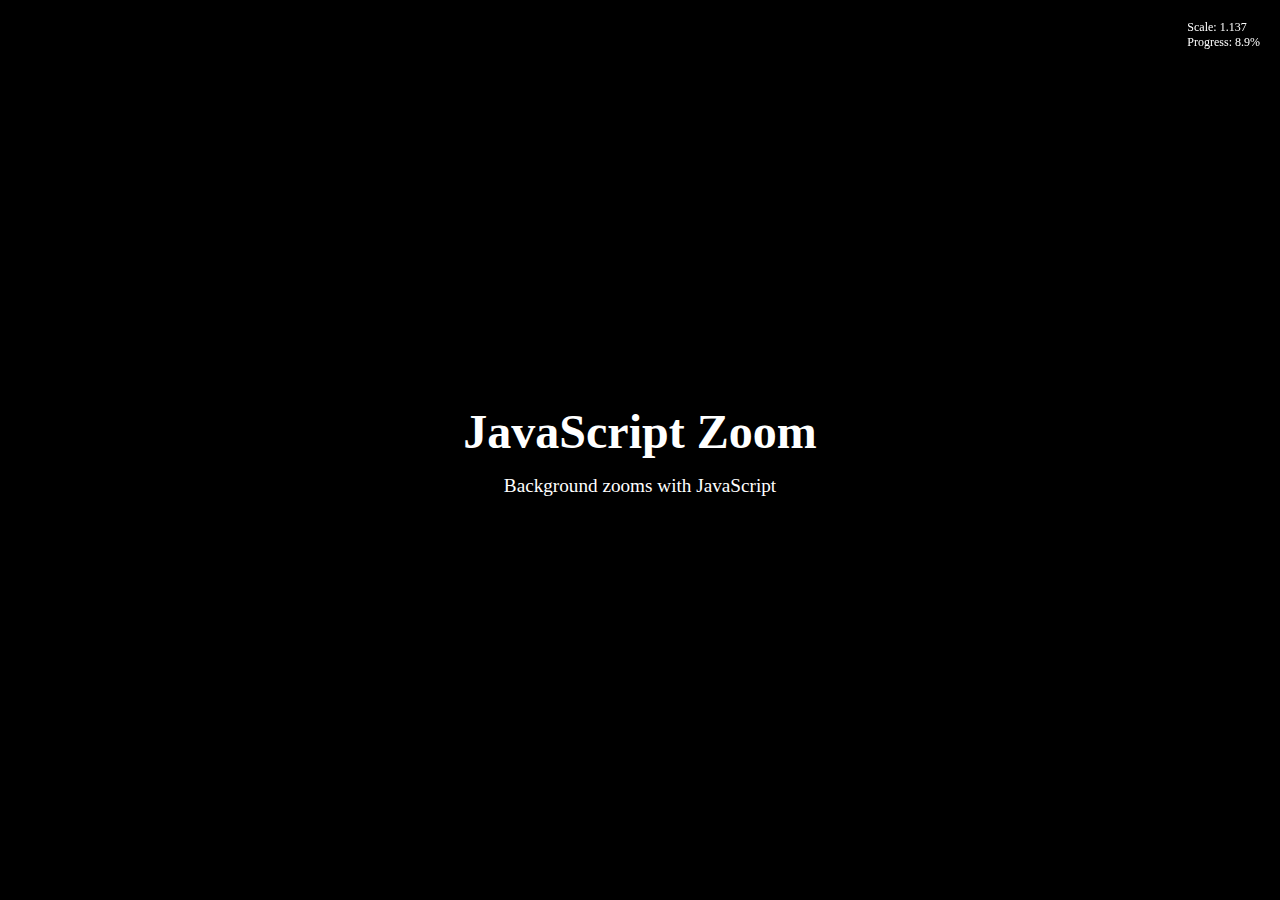
<file: js-zoom-test.html>
<!DOCTYPE html>
<html lang="tr">
<head>
    <meta charset="UTF-8">
    <meta name="viewport" content="width=device-width, initial-scale=1.0">
    <title>JS Zoom Test</title>
    <style>
        * {
            margin: 0;
            padding: 0;
            box-sizing: border-box;
        }
        
        .hero {
            width: 100%;
            height: 100vh;
            position: relative;
            overflow: hidden;
            display: flex;
            align-items: center;
            justify-content: center;
            background: #000;
        }
        
        .hero-bg {
            position: absolute;
            top: -10%;
            left: -10%;
            width: 120%;
            height: 120%;
            background: url('https://images.unsplash.com/photo-1545389336-cf090694435e?w=1600') center/cover;
            transition: transform 0.1s ease-out;
            z-index: 1;
        }
        
        .hero-overlay {
            position: absolute;
            top: 0;
            left: 0;
            width: 100%;
            height: 100%;
            background: rgba(0,0,0,0.4);
            z-index: 2;
        }
        
        .hero-content {
            position: relative;
            z-index: 3;
            color: white;
            text-align: center;
        }
        
        .hero-content h1 {
            font-size: 3rem;
            margin-bottom: 1rem;
            text-shadow: 2px 2px 4px rgba(0,0,0,0.5);
        }
        
        .hero-content p {
            font-size: 1.2rem;
            text-shadow: 1px 1px 2px rgba(0,0,0,0.5);
        }
        
        .info {
            position: fixed;
            top: 10px;
            right: 10px;
            background: rgba(0,0,0,0.8);
            color: white;
            padding: 10px;
            border-radius: 5px;
            z-index: 999;
            font-size: 12px;
        }
    </style>
</head>
<body>
    <div class="info">
        <div>Scale: <span id="scale-info">1.0</span></div>
        <div>Progress: <span id="progress-info">0%</span></div>
    </div>
    
    <div class="hero">
        <div class="hero-bg" id="heroBg"></div>
        <div class="hero-overlay"></div>
        <div class="hero-content">
            <h1>JavaScript Zoom</h1>
            <p>Background zooms with JavaScript</p>
        </div>
    </div>
    
    <script>
        const heroBg = document.getElementById('heroBg');
        const scaleInfo = document.getElementById('scale-info');
        const progressInfo = document.getElementById('progress-info');
        
        let startTime = Date.now();
        const duration = 8000; // 8 seconds
        const maxScale = 1.15;
        const minScale = 1.0;
        
        function animateZoom() {
            const elapsed = Date.now() - startTime;
            const progress = (elapsed % duration) / duration;
            
            // Zoom out from maxScale to minScale
            const currentScale = maxScale - (progress * (maxScale - minScale));
            
            heroBg.style.transform = `scale(${currentScale})`;
            
            // Update debug info
            scaleInfo.textContent = currentScale.toFixed(3);
            progressInfo.textContent = (progress * 100).toFixed(1) + '%';
            
            requestAnimationFrame(animateZoom);
        }
        
        // Start animation
        animateZoom();
        
        console.log('JavaScript zoom animation started');
    </script>
</body>
</html>
</file>
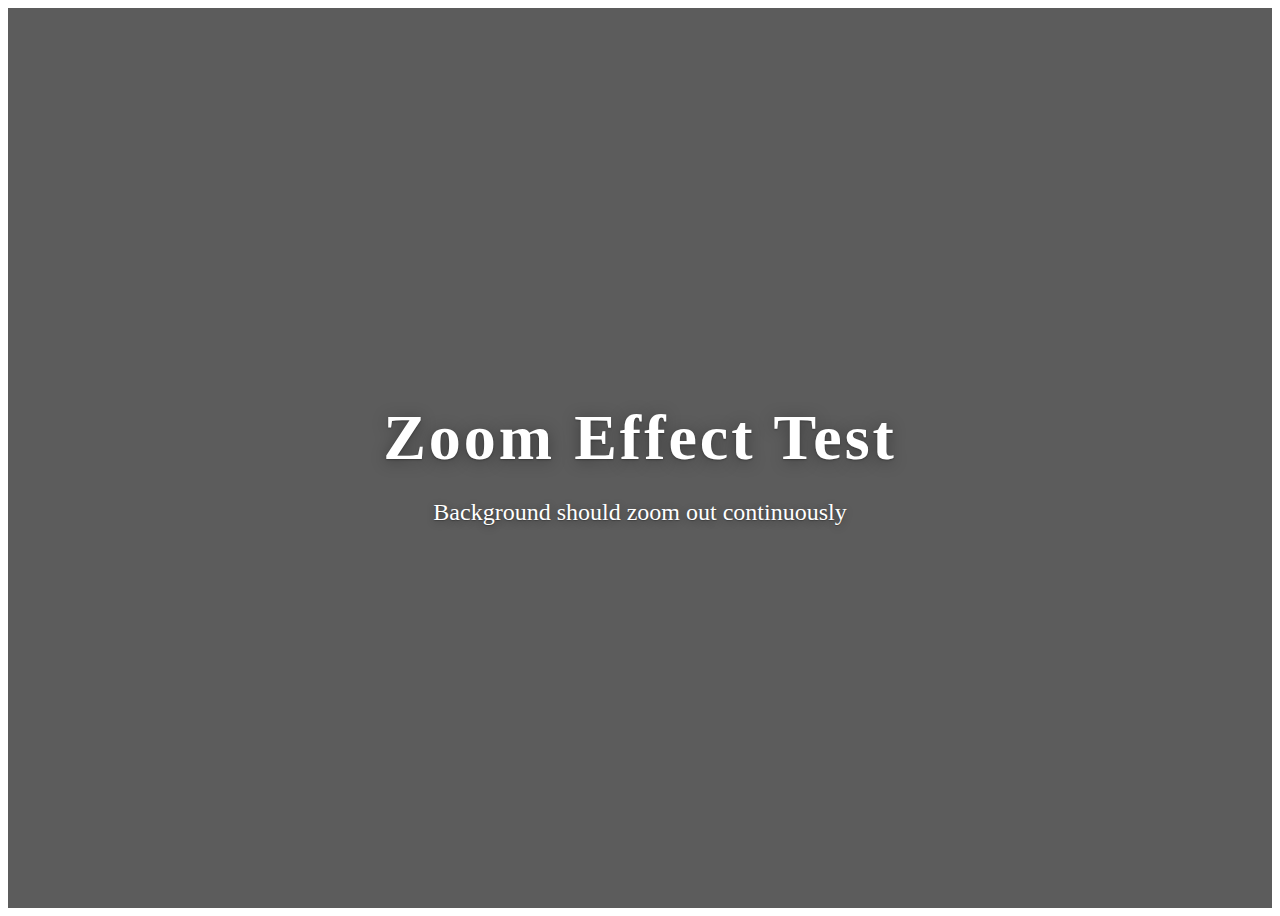
<file: test-zoom.html>
<!DOCTYPE html>
<html lang="tr">
<head>
    <meta charset="UTF-8">
    <meta name="viewport" content="width=device-width, initial-scale=1.0">
    <title>Zoom Effect Test</title>
    <style>
        .hero {
            height: 100vh;
            background: linear-gradient(rgba(0,0,0,0.4), rgba(0,0,0,0.4)), url('https://images.unsplash.com/photo-1545389336-cf090694435e?w=1600') center/cover;
            display: flex;
            align-items: center;
            justify-content: center;
            text-align: center;
            color: white;
            position: relative;
            overflow: hidden !important;
        }
        
        .hero::before {
            content: '' !important;
            position: absolute !important;
            top: -5% !important;
            left: -5% !important;
            width: 110% !important;
            height: 110% !important;
            background-image: inherit !important;
            background-size: cover !important;
            background-position: center !important;
            background-repeat: no-repeat !important;
            z-index: -1 !important;
            animation: heroZoomOut 8s ease-out infinite !important;
            transform-origin: center center !important;
        }
        
        @keyframes heroZoomOut {
            0% { transform: scale(1.1) !important; }
            100% { transform: scale(1) !important; }
        }
        
        .hero-content {
            position: relative !important;
            z-index: 2 !important;
        }
        
        .hero-content h1 {
            font-size: 4rem;
            font-weight: 600;
            margin-bottom: 1rem;
            letter-spacing: 3px;
            color: #fff;
            text-shadow: 
                0 2px 16px rgba(0,0,0,0.34),
                0 1px 2px rgba(0,0,0,0.3);
        }
        
        .hero-content p {
            font-size: 1.5rem;
            font-weight: 400;
            margin-bottom: 2rem;
            color: #fff;
            text-shadow: 
                0 2px 8px rgba(0,0,0,0.32),
                0 1px 1px rgba(0,0,0,0.25);
        }
    </style>
</head>
<body>
    <div class="hero">
        <div class="hero-content">
            <h1>Zoom Effect Test</h1>
            <p>Background should zoom out continuously</p>
        </div>
    </div>
</body>
</html>
</file>
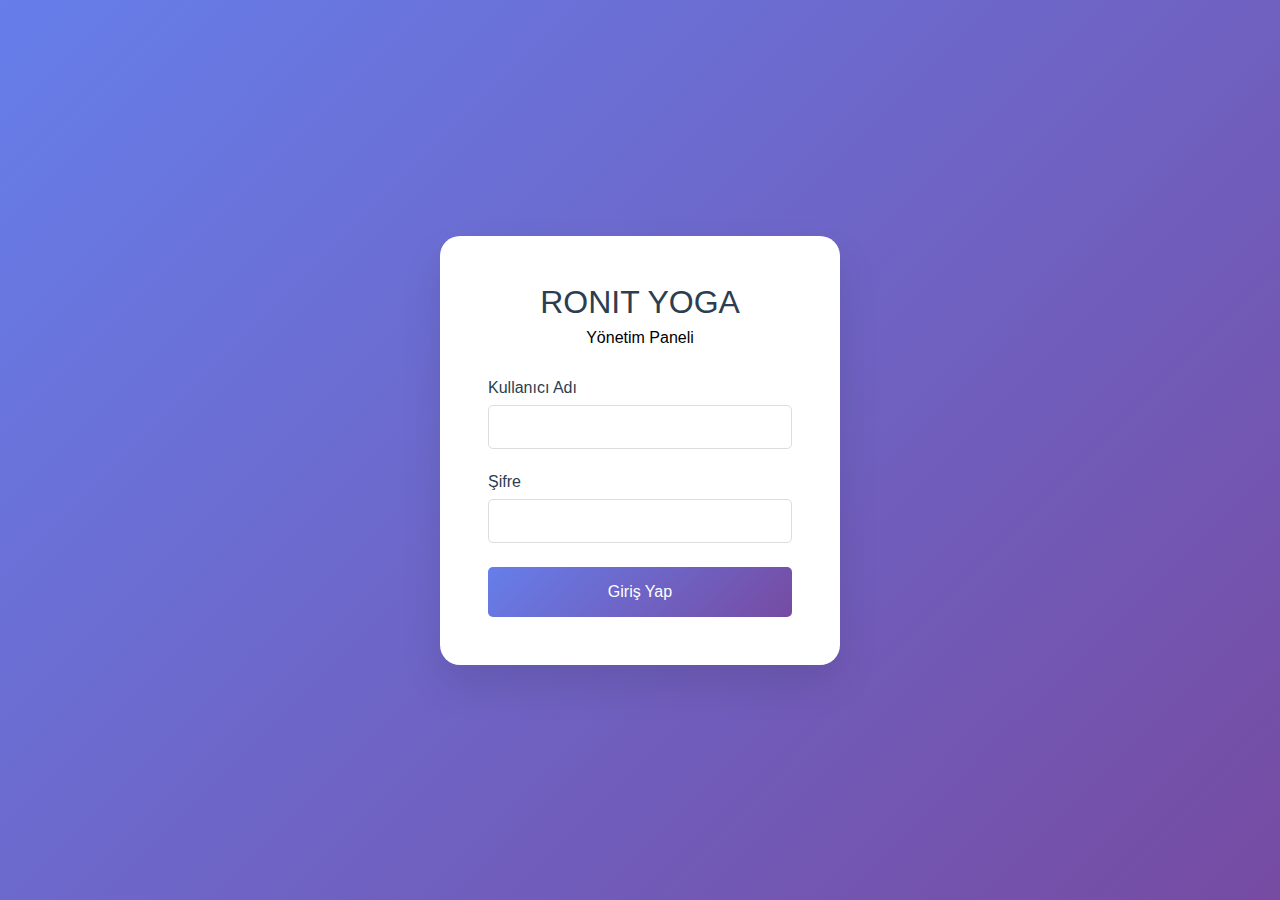
<file: admin/index (16).html>
<!DOCTYPE html>
<html lang="tr">
<head>
    <meta charset="UTF-8">
    <meta name="viewport" content="width=device-width, initial-scale=1.0">
    <title>Yoga Studio - Yönetim Paneli</title>
    <link rel="stylesheet" href="../assets/css/admin.css">
</head>
<body>
    <!-- Mobile Menu Toggle -->
    <button class="mobile-menu-toggle" id="mobileMenuToggle">
        <span></span>
        <span></span>
        <span></span>
    </button>

    <!-- Sidebar -->
    <aside class="sidebar" id="sidebar">
        <div class="logo">YOGA STUDIO</div>
        <nav>
            <ul class="nav-menu">
                <li class="nav-item">
                    <a href="#dashboard" class="nav-link active" data-section="dashboard">
                        📊 Dashboard
                    </a>
                </li>
                <li class="nav-item">
                    <a href="#classes" class="nav-link" data-section="classes">
                        🧘‍♀️ Dersler
                    </a>
                </li>
                <li class="nav-item">
                    <a href="#schedule" class="nav-link" data-section="schedule">
                        📅 Program
                    </a>
                </li>
                <li class="nav-item">
                    <a href="#reservations" class="nav-link" data-section="reservations">
                        📝 Rezervasyonlar
                    </a>
                </li>
                <li class="nav-item">
                    <a href="#gallery" class="nav-link" data-section="gallery">
                        🖼️ Galeri
                    </a>
                </li>
                <li class="nav-item">
                    <a href="#videos" class="nav-link" data-section="videos">
                        🎥 Videolar
                    </a>
                </li>
                <li class="nav-item">
                    <a href="#blog" class="nav-link" data-section="blog">
                        ✍️ Blog
                    </a>
                </li>
                <li class="nav-item">
                    <a href="#settings" class="nav-link" data-section="settings">
                        ⚙️ Ayarlar
                    </a>
                </li>
				<li class="nav-item" style="margin-top: auto;">
    <a href="#" class="nav-link" onclick="logout()">
        🚪 Çıkış
    </a>
</li>
            </ul>
        </nav>
    </aside>

    <!-- Overlay for mobile -->
    <div class="sidebar-overlay" id="sidebarOverlay"></div>

    <!-- Main Content -->
    <main class="main-content">
        <!-- Dashboard -->
        <section id="dashboard" class="content-section active">
            <div class="page-header">
                <h1 class="page-title">Dashboard</h1>
            </div>
            
            <div class="dashboard-grid">
                <div class="stat-card">
                    <div class="stat-value">156</div>
                    <div class="stat-label">Toplam Öğrenci</div>
                </div>
                <div class="stat-card">
                    <div class="stat-value">24</div>
                    <div class="stat-label">Bu Haftaki Dersler</div>
                </div>
                <div class="stat-card">
                    <div class="stat-value">18</div>
                    <div class="stat-label">Bekleyen Rezervasyon</div>
                </div>
                <div class="stat-card">
                    <div class="stat-value">92%</div>
                    <div class="stat-label">Doluluk Oranı</div>
                </div>
            </div>

            <div class="data-table-wrapper">
                <div class="data-table">
                    <table>
                        <thead>
                            <tr>
                                <th>Yaklaşan Dersler</th>
                                <th>Tarih</th>
                                <th class="hide-mobile">Saat</th>
                                <th class="hide-mobile">Katılımcı</th>
                                <th>Durum</th>
                            </tr>
                        </thead>
                        <tbody>
                            <tr>
                                <td>Hatha Yoga</td>
                                <td>18 Haziran 2024</td>
                                <td class="hide-mobile">09:00</td>
                                <td class="hide-mobile">12/15</td>
                                <td><span class="status-badge status-active">Aktif</span></td>
                            </tr>
                            <tr>
                                <td>Vinyasa Flow</td>
                                <td>18 Haziran 2024</td>
                                <td class="hide-mobile">18:00</td>
                                <td class="hide-mobile">15/15</td>
                                <td><span class="status-badge status-pending">Dolu</span></td>
                            </tr>
                            <tr>
                                <td>Yin Yoga</td>
                                <td>20 Haziran 2024</td>
                                <td class="hide-mobile">19:30</td>
                                <td class="hide-mobile">8/15</td>
                                <td><span class="status-badge status-active">Aktif</span></td>
                            </tr>
                        </tbody>
                    </table>
                </div>
            </div>
        </section>

       <!-- Classes -->
<section id="classes" class="content-section">
   <div class="page-header">
       <h1 class="page-title">Ders Yönetimi</h1>
       <button class="btn" onclick="showModal('classModal')">+ Yeni Ders Ekle</button>
   </div>
   
   <div class="content-form">
       <h3>Mevcut Dersler</h3>
       <div class="data-table-wrapper">
           <div class="data-table">
               <table>
                   <thead>
                       <tr>
                           <th>Ders Adı</th>
                           <th class="hide-mobile">Seviye</th>
                           <th class="hide-mobile">Süre</th>
                           <th class="hide-mobile">Kapasite</th>
                           <th>İşlemler</th>
                       </tr>
                   </thead>
                   <tbody id="classesTableBody">
                       <tr>
                           <td>Hatha Yoga</td>
                           <td class="hide-mobile">Başlangıç</td>
                           <td class="hide-mobile">60 dakika</td>
                           <td class="hide-mobile">15 kişi</td>
                           <td>
                               <div class="action-buttons">
                                   <button class="btn btn-secondary btn-sm">Düzenle</button>
                                   <button class="btn btn-danger btn-sm">Sil</button>
                               </div>
                           </td>
                       </tr>
                   </tbody>
               </table>
           </div>
       </div>
       
      
   </div>
</section>

<script>


// Ders silme fonksiyonu
async function deleteClass(id) {
    if (confirm('Bu dersi silmek istediğinize emin misiniz?')) {
        try {
            console.log('Siliniyor, ID:', id);
            
            const response = await fetch('../api/delete-ders.php?id=' + id);
            const data = await response.json();
            
            console.log('Silme yanıtı:', data);
            
            if (data.success) {
                alert('Ders başarıyla silindi!');
                location.reload();
            } else {
                alert('Hata: ' + (data.error || 'Ders silinemedi'));
            }
        } catch (error) {
            console.error('Delete error:', error);
            alert('Silme işlemi sırasında hata oluştu!');
        }
    }
}

// Ders düzenleme fonksiyonu
async function editClass(id) {
    alert('Düzenleme özelliği yakında eklenecek. Ders ID: ' + id);
}

// Dersleri yükle
async function loadClassesList() {
    try {
        const response = await fetch('../api/classes.php');
        const classes = await response.json();
        
        console.log('Gelen dersler:', classes);
        
        if (Array.isArray(classes)) {
            const tbody = document.getElementById('classesTableBody');
            if (tbody) {
                tbody.innerHTML = classes.map(cls => `
                    <tr>
                        <td>${cls.name}</td>
                        <td class="hide-mobile">${cls.level}</td>
                        <td class="hide-mobile">${cls.duration} dakika</td>
                        <td class="hide-mobile">${cls.capacity} kişi</td>
                        <td>
                            <div class="action-buttons">
                                <button class="btn btn-secondary btn-sm" onclick="editClass(${cls.id})">Düzenle</button>
                                <button class="btn btn-danger btn-sm" onclick="deleteClass(${cls.id})">Sil</button>
                            </div>
                        </td>
                    </tr>
                `).join('');
            }
        }
    } catch (error) {
        console.error('Load classes error:', error);
    }
}

// Sayfa yüklendiğinde dersleri getir
document.addEventListener('DOMContentLoaded', function() {
    if (document.getElementById('classesTableBody')) {
        loadClassesList();
    }
});

// Ders düzenleme fonksiyonu
async function editClass(id) {
    alert('Düzenleme özelliği yakında eklenecek. Ders ID: ' + id);
}

// Dersleri yükle
async function loadClassesList() {
    try {
        const response = await fetch('../api/classes.php');
        const classes = await response.json();
        
        console.log('Gelen dersler:', classes);
        
        if (Array.isArray(classes)) {
            const tbody = document.getElementById('classesTableBody');
            if (tbody) {
                tbody.innerHTML = classes.map(cls => `
                    <tr>
                        <td>${cls.name}</td>
                        <td class="hide-mobile">${cls.level}</td>
                        <td class="hide-mobile">${cls.duration} dakika</td>
                        <td class="hide-mobile">${cls.capacity} kişi</td>
                        <td>
                            <div class="action-buttons">
                                <button class="btn btn-secondary btn-sm" onclick="editClass(${cls.id})">Düzenle</button>
                                <button class="btn btn-danger btn-sm" onclick="silDers(${cls.id})">Sil</button>
                            </div>
                        </td>
                    </tr>
                `).join('');
            }
        }
    } catch (error) {
        console.error('Load classes error:', error);
    }
}

window.silDers = async function(id) {
    if (confirm('Bu dersi silmek istediğinize emin misiniz?')) {
        try {
            const response = await fetch('../api/delete-ders.php?id=' + id);
            const data = await response.json();
            
            if (data.success) {
                alert('Ders silindi!');
                location.reload();
            } else {
                alert('Hata: ' + data.error);
            }
        } catch (error) {
            console.error('Hata:', error);
            alert('Bir hata oluştu!');
        }
    }
}
// Yeni isimle tanımla
window.deleteClassNew = async function(id) {
    console.log('deleteClassNew çalıştı! ID:', id);
    if (confirm('Bu dersi silmek istediğinize emin misiniz?')) {
        try {
            const url = '../api/delete-class.php?id=' + id;
            console.log('İstek gönderiliyor:', url);
            
            const response = await fetch(url);
            const data = await response.json();
            
            console.log('Yanıt:', data);
            
            if (data.success) {
                alert('Ders silindi!');
                location.reload();
            } else {
                alert('Hata: ' + (data.error || 'Silinemedi'));
            }
        } catch (error) {
            console.error('Hata:', error);
            alert('Bir hata oluştu!');
        }
    }
}

// Sayfa yüklendiğinde dersleri getir
document.addEventListener('DOMContentLoaded', function() {
    if (document.getElementById('classesTableBody')) {
        loadClassesList();
    }
});
</script>

        <!-- Schedule -->
        <section id="schedule" class="content-section">
            <div class="page-header">
                <h1 class="page-title">Ders Programı</h1>
            </div>
            
            <div class="content-form">
                <h3>Haftalık Program</h3>
                <div class="form-group">
                    <label class="form-label">Gün Seçin</label>
                    <select class="form-control">
                        <option>Pazartesi</option>
                        <option>Salı</option>
                        <option>Çarşamba</option>
                        <option>Perşembe</option>
                        <option>Cuma</option>
                        <option>Cumartesi</option>
                        <option>Pazar</option>
                    </select>
                </div>
                <div class="form-row">
                    <div class="form-group">
                        <label class="form-label">Ders</label>
                        <select class="form-control">
                            <option>Hatha Yoga</option>
                            <option>Vinyasa Flow</option>
                            <option>Yin Yoga</option>
                        </select>
                    </div>
                    <div class="form-group">
                        <label class="form-label">Saat</label>
                        <input type="time" class="form-control">
                    </div>
                </div>
                <button class="btn btn-full-mobile">Program Ekle</button>
            </div>
        </section>

        <!-- Reservations -->
        <section id="reservations" class="content-section">
            <div class="page-header">
                <h1 class="page-title">Rezervasyonlar</h1>
            </div>
            
            <div class="data-table-wrapper">
                <div class="data-table">
                    <table>
                        <thead>
                            <tr>
                                <th>İsim</th>
                                <th class="hide-mobile">E-posta</th>
                                <th>Ders</th>
                                <th class="hide-mobile">Tarih</th>
                                <th>Durum</th>
                                <th>İşlemler</th>
                            </tr>
                        </thead>
                        <tbody>
                            <tr>
                                <td>Ronit</td>
                                <td class="hide-mobile">ronit@email.com</td>
                                <td>Hatha Yoga</td>
                                <td class="hide-mobile">18 Haziran 2024</td>
                                <td><span class="status-badge status-pending">Bekliyor</span></td>
                                <td>
                                    <div class="action-buttons">
                                        <button class="btn btn-secondary btn-sm">Onayla</button>
                                        <button class="btn btn-danger btn-sm">İptal</button>
                                    </div>
                                </td>
                            </tr>
                        </tbody>
                    </table>
                </div>
            </div>
        </section>

        <!-- Gallery -->
        <section id="gallery" class="content-section">
            <div class="page-header">
                <h1 class="page-title">Galeri</h1>
            </div>
            
            <div class="upload-area" id="imageUploadArea">
                <div class="upload-icon">📷</div>
                <p>Fotoğraf yüklemek için tıklayın veya sürükleyin</p>
                <input type="file" id="imageInput" accept="image/*" multiple style="display: none;">
            </div>
            
            <div class="media-grid" id="galleryGrid">
                <div class="media-item">
                    <div class="media-preview">📷</div>
                    <div class="media-info">
                        <div class="media-name">yoga-pose-1.jpg</div>
                        <div class="media-date">15 Haziran 2024</div>
                    </div>
                </div>
            </div>
        </section>

        <!-- Videos -->
        <section id="videos" class="content-section">
            <div class="page-header">
                <h1 class="page-title">Videolar</h1>
            </div>
            
            <div class="content-form">
                <h3>Video Ekle</h3>
                <div class="form-group">
                    <label class="form-label">Video Başlığı</label>
                    <input type="text" class="form-control" placeholder="Video başlığını girin">
                </div>
                <div class="form-group">
                    <label class="form-label">YouTube/Vimeo URL</label>
                    <input type="url" class="form-control" placeholder="https://youtube.com/watch?v=...">
                </div>
                <div class="form-group">
                    <label class="form-label">Açıklama</label>
                    <textarea class="form-control" placeholder="Video açıklaması"></textarea>
                </div>
                <button class="btn btn-full-mobile">Video Ekle</button>
            </div>
            
            <div class="media-grid" style="margin-top: 2rem;">
                <div class="media-item">
                    <div class="media-preview">🎥</div>
                    <div class="media-info">
                        <div class="media-name">Başlangıç Yoga Dersi</div>
                        <div class="media-date">10 Haziran 2024</div>
                    </div>
                </div>
            </div>
        </section>

        <!-- Blog -->
        <section id="blog" class="content-section">
            <div class="page-header">
                <h1 class="page-title">Blog Yazıları</h1>
                <button class="btn" onclick="showModal('blogModal')">+ Yeni Yazı</button>
            </div>
            
            <div class="data-table-wrapper">
                <div class="data-table">
                    <table>
                        <thead>
                            <tr>
                                <th>Başlık</th>
                                <th class="hide-mobile">Kategori</th>
                                <th class="hide-mobile">Tarih</th>
                                <th>Durum</th>
                                <th>İşlemler</th>
                            </tr>
                        </thead>
                        <tbody>
                            <tr>
                                <td>Yoga ile Stresi Yenin</td>
                                <td class="hide-mobile">Sağlık</td>
                                <td class="hide-mobile">12 Haziran 2024</td>
                                <td><span class="status-badge status-active">Yayında</span></td>
                                <td>
                                    <div class="action-buttons">
                                        <button class="btn btn-secondary btn-sm">Düzenle</button>
                                        <button class="btn btn-danger btn-sm">Sil</button>
                                    </div>
                                </td>
                            </tr>
                        </tbody>
                    </table>
                </div>
            </div>
        </section>

        <!-- Settings -->
<section id="settings" class="content-section">
    <div class="page-header">
        <h1 class="page-title">Ayarlar</h1>
    </div>
    
    <div class="content-form">
        <h3>Profil Bilgileri</h3>
        
        <!-- PROFİL RESMİ YÜKLEME ALANI -->
        <div class="form-group">
            <label class="form-label">Profil Resmi</label>
            <div class="upload-area" id="profileImageUpload" style="margin-bottom: 1rem;">
                <div class="upload-icon">👤</div>
                <p>Profil resmi yüklemek için tıklayın (önerilen boyut: 400x400px)</p>
                <input type="file" id="profileImageInput" accept="image/*" style="display: none;">
            </div>
            <div id="currentProfileImage" style="display: none;">
                <img src="" alt="Mevcut profil resmi" style="max-width: 200px; border-radius: 50%; margin-bottom: 1rem;">
                <button type="button" class="btn btn-danger" onclick="removeProfileImage()">Profil Resmini Kaldır</button>
            </div>
        </div>
        
        <div class="form-group">
            <label class="form-label">İsim</label>
            <input type="text" class="form-control" id="settingsName" value="Ronit">
        </div>
        <div class="form-group">
            <label class="form-label">E-posta</label>
            <input type="email" class="form-control" id="settingsEmail" value="ronit@yogastudio.com">
        </div>
        <div class="form-group">
            <label class="form-label">Telefon</label>
            <input type="tel" class="form-control" id="settingsPhone" value="+90 555 123 4567">
        </div>
        <div class="form-group">
            <label class="form-label">Hakkımda</label>
            <textarea class="form-control" id="settingsAbout" rows="8">15 yıllık yoga deneyimimle, binlerce öğrenciye kendilerini keşfetme yolculuğunda rehberlik ettim. Yoga benim için sadece fiziksel bir pratik değil, aynı zamanda ruhsal bir yolculuk.

Hindistan'da aldığım 500 saatlik yoga eğitimi ve çeşitli uzmanlık sertifikalarımla, size özgün ve dönüştürücü bir deneyim sunuyorum.

Her ders, bedeninizi güçlendirirken zihninizi sakinleştirmek için özenle tasarlanmıştır.</textarea>
        </div>
        
        <h3 style="margin-top: 3rem;">Site Ayarları</h3>
        <div class="form-group">
            <label class="form-label">Site Başlığı</label>
            <input type="text" class="form-control" id="settingsSiteTitle" value="Ronit Yoga Studio">
        </div>
		 <div class="form-group">
            <label class="form-label">Site Logosu</label>
            <div class="upload-area" id="logoUpload" style="margin-bottom: 1rem;">
                <div class="upload-icon">🏷️</div>
                <p>Logo yüklemek için tıklayın (önerilen boyut: 200x60px)</p>
                <input type="file" id="logoInput" accept="image/*" style="display: none;">
            </div>
            <div id="currentLogo" style="display: none;">
                <img src="" alt="Mevcut logo" style="max-height: 60px; border-radius: 5px; margin-bottom: 1rem; background: #f0f0f0; padding: 5px;">
                <button type="button" class="btn btn-danger" onclick="removeLogo()">Logoyu Kaldır</button>
            </div>
        </div>
        
        <div class="form-group">
            <label class="form-label">Ana Sayfa Arkaplan Resmi</label>
            <div class="upload-area" id="heroImageUpload" style="margin-bottom: 1rem;">
                <div class="upload-icon">🖼️</div>
                <p>Hero arkaplan resmi yüklemek için tıklayın</p>
                <input type="file" id="heroImageInput" accept="image/*" style="display: none;">
            </div>
            <div id="currentHeroImage" style="display: none;">
                <img src="" alt="Mevcut hero resmi" style="max-width: 300px; border-radius: 10px; margin-bottom: 1rem;">
                <button type="button" class="btn btn-danger" onclick="removeHeroImage()">Resmi Kaldır</button>
            </div>
        </div>
        <!-- Settings section içine, Site Ayarları'ndan sonra ekleyin -->

<h3 style="margin-top: 3rem;">Hero Carousel Yönetimi</h3>

<div class="form-group">
    <label class="form-label">Yeni Hero Resmi Ekle</label>
    <div class="upload-area" id="heroCarouselUpload" style="margin-bottom: 1rem;">
        <div class="upload-icon">🎠</div>
        <p>Carousel'e resim eklemek için tıklayın (önerilen boyut: 1920x1080px)</p>
        <input type="file" id="heroCarouselInput" accept="image/*" style="display: none;">
    </div>
</div>

<div class="form-group">
    <label class="form-label">Mevcut Hero Resimleri</label>
    <div id="heroImagesList" class="hero-images-grid">
        <!-- Resimler buraya yüklenecek -->
    </div>
</div>


        <div class="form-group">
            <label class="form-label">Instagram URL</label>
            <input type="url" class="form-control" id="settingsInstagram" placeholder="https://instagram.com/...">
        </div>
        <div class="form-group">
            <label class="form-label">Facebook URL</label>
            <input type="url" class="form-control" id="settingsFacebook" placeholder="https://facebook.com/...">
        </div>
        <div class="form-group">
            <label class="form-label">YouTube URL</label>
            <input type="url" class="form-control" id="settingsYoutube" placeholder="https://youtube.com/...">
        </div>
        <button class="btn btn-full-mobile" onclick="saveAllSettings()">Tüm Ayarları Kaydet</button>
    </div>
</section>
    </main>

    <!-- Modals -->
<div class="modal" id="classModal">
    <div class="modal-content">
        <div class="modal-header">
            <h2 class="modal-title">Yeni Ders Ekle</h2>
            <button class="close-button" onclick="closeModal('classModal')">&times;</button>
        </div>
        <form>
            <div class="form-group">
                <label class="form-label">Ders Adı</label>
                <input type="text" class="form-control" name="name" required>
            </div>
            <div class="form-group">
                <label class="form-label">Açıklama</label>
                <textarea class="form-control" name="description" rows="3" required></textarea>
            </div>
            <div class="form-row">
                <div class="form-group">
                    <label class="form-label">Seviye</label>
                    <select class="form-control" name="level">
                        <option>Başlangıç</option>
                        <option>Orta</option>
                        <option>İleri</option>
                    </select>
                </div>
                <div class="form-group">
                    <label class="form-label">Süre (dakika)</label>
                    <input type="number" class="form-control" name="duration" value="60">
                </div>
            </div>
            <div class="form-group">
                <label class="form-label">Maksimum Katılımcı</label>
                <input type="number" class="form-control" name="capacity" value="15">
            </div>
            <button type="submit" class="btn btn-full-mobile">Ders Ekle</button>
        </form>
    </div>
</div>

<div class="modal" id="blogModal">
    <div class="modal-content">
        <div class="modal-header">
            <h2 class="modal-title">Yeni Blog Yazısı</h2>
            <button class="close-button" onclick="closeModal('blogModal')">&times;</button>
        </div>
        <form>
            <div class="form-group">
                <label class="form-label">Başlık</label>
                <input type="text" class="form-control" name="title" required>
            </div>
            <div class="form-group">
                <label class="form-label">Kategori</label>
                <select class="form-control" name="category">
                    <option>Yoga</option>
                    <option>Sağlık</option>
                    <option>Meditasyon</option>
                    <option>Beslenme</option>
                </select>
            </div>
            <div class="form-group">
                <label class="form-label">İçerik</label>
                <textarea class="form-control" name="content" rows="10" required></textarea>
            </div>
            <div class="form-group">
                <label class="form-label">Kapak Görseli</label>
                <input type="file" class="form-control" name="cover_image" accept="image/*">
            </div>
            <button type="submit" class="btn btn-full-mobile">Yazıyı Yayınla</button>
        </form>
    </div>
</div>

    <script src="../assets/js/admin.js"></script>
	
</body>
</html>
</file>
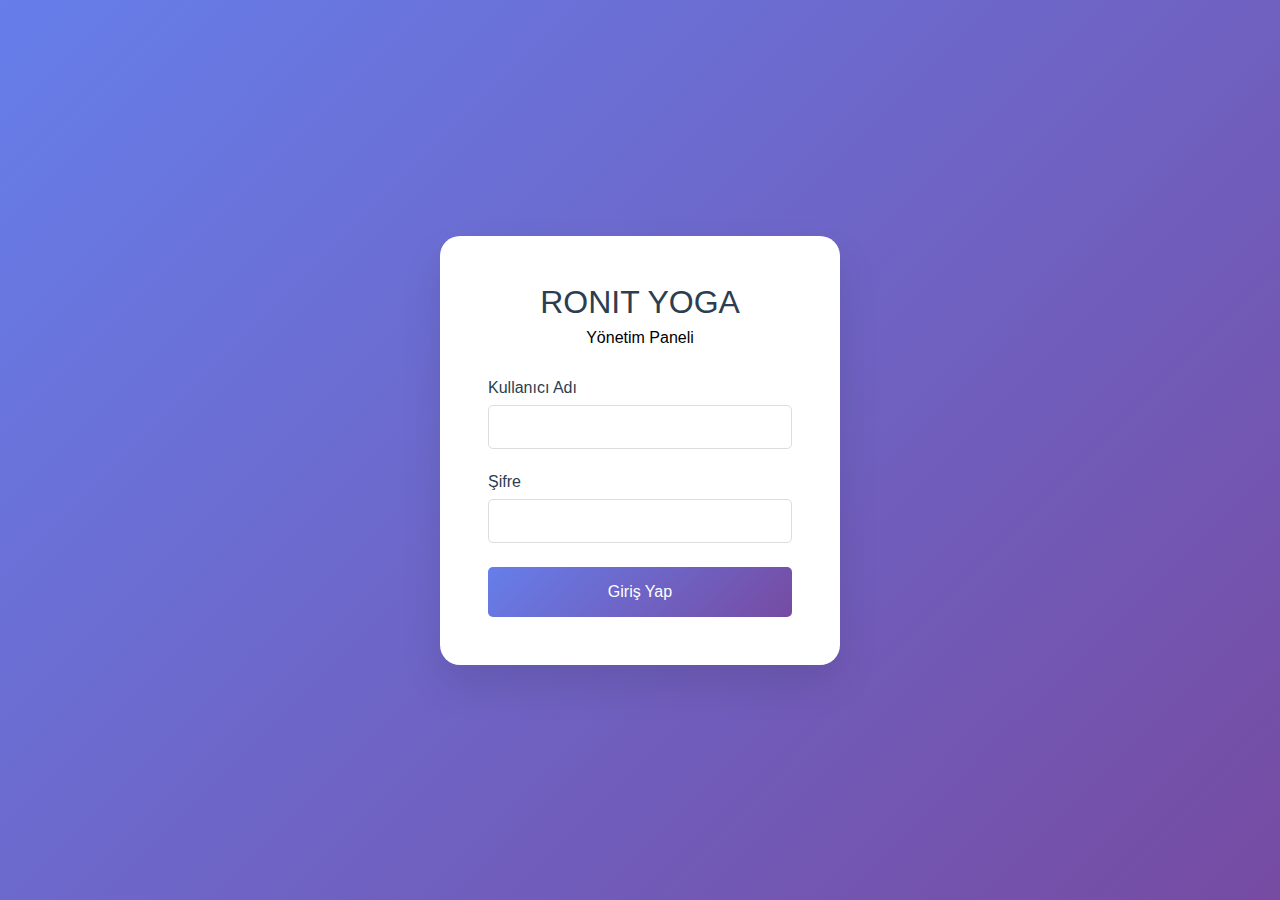
<file: admin/login (2).html>
<!DOCTYPE html>
<html lang="tr">
<head>
    <meta charset="UTF-8">
    <meta name="viewport" content="width=device-width, initial-scale=1.0">
    <title>Ronit Yoga - Admin Giriş</title>
    <style>
        * {
            margin: 0;
            padding: 0;
            box-sizing: border-box;
        }
        
        body {
            font-family: -apple-system, BlinkMacSystemFont, 'Segoe UI', Roboto, sans-serif;
            background: linear-gradient(135deg, #667eea 0%, #764ba2 100%);
            height: 100vh;
            display: flex;
            align-items: center;
            justify-content: center;
        }
        
        .login-container {
            background: white;
            padding: 3rem;
            border-radius: 20px;
            box-shadow: 0 20px 40px rgba(0,0,0,0.1);
            width: 400px;
            max-width: 90%;
        }
        
        .login-header {
            text-align: center;
            margin-bottom: 2rem;
        }
        
        .login-header h1 {
            color: #2c3e50;
            font-weight: 300;
            margin-bottom: 0.5rem;
        }
        
        .form-group {
            margin-bottom: 1.5rem;
        }
        
        .form-label {
            display: block;
            margin-bottom: 0.5rem;
            color: #2c3e50;
            font-weight: 500;
        }
        
        .form-control {
            width: 100%;
            padding: 0.75rem;
            border: 1px solid #ddd;
            border-radius: 5px;
            font-size: 1rem;
            transition: all 0.3s ease;
        }
        
        .form-control:focus {
            outline: none;
            border-color: #667eea;
            box-shadow: 0 0 0 3px rgba(102, 126, 234, 0.1);
        }
        
        .btn-login {
            width: 100%;
            padding: 1rem;
            background: linear-gradient(135deg, #667eea 0%, #764ba2 100%);
            color: white;
            border: none;
            border-radius: 5px;
            font-size: 1rem;
            cursor: pointer;
            transition: all 0.3s ease;
        }
        
        .btn-login:hover {
            transform: translateY(-2px);
            box-shadow: 0 5px 20px rgba(102, 126, 234, 0.4);
        }
        
        .error-message {
            background: #fee;
            color: #c33;
            padding: 1rem;
            border-radius: 5px;
            margin-bottom: 1rem;
            display: none;
        }
    </style>
</head>
<body>
    <div class="login-container">
        <div class="login-header">
            <h1>RONIT YOGA</h1>
            <p>Yönetim Paneli</p>
        </div>
        
        <div class="error-message" id="errorMessage"></div>
        
        <form id="loginForm">
            <div class="form-group">
                <label class="form-label">Kullanıcı Adı</label>
                <input type="text" class="form-control" name="username" required>
            </div>
            <div class="form-group">
                <label class="form-label">Şifre</label>
                <input type="password" class="form-control" name="password" required>
            </div>
            <button type="submit" class="btn-login">Giriş Yap</button>
        </form>
    </div>
    
    <script>
        document.getElementById('loginForm').addEventListener('submit', async function(e) {
            e.preventDefault();
            
            const formData = new FormData(this);
            const errorDiv = document.getElementById('errorMessage');
            
            try {
                const response = await fetch('../api/auth.php', {
                    method: 'POST',
                    body: formData
                });
                
                const data = await response.json();
                
                if (data.success) {
                    window.location.href = 'index.html';
                } else {
                    errorDiv.textContent = data.error || 'Giriş başarısız!';
                    errorDiv.style.display = 'block';
                }
            } catch (error) {
                errorDiv.textContent = 'Bağlantı hatası!';
                errorDiv.style.display = 'block';
            }
        });
    </script>
</body>
</html>
</file>
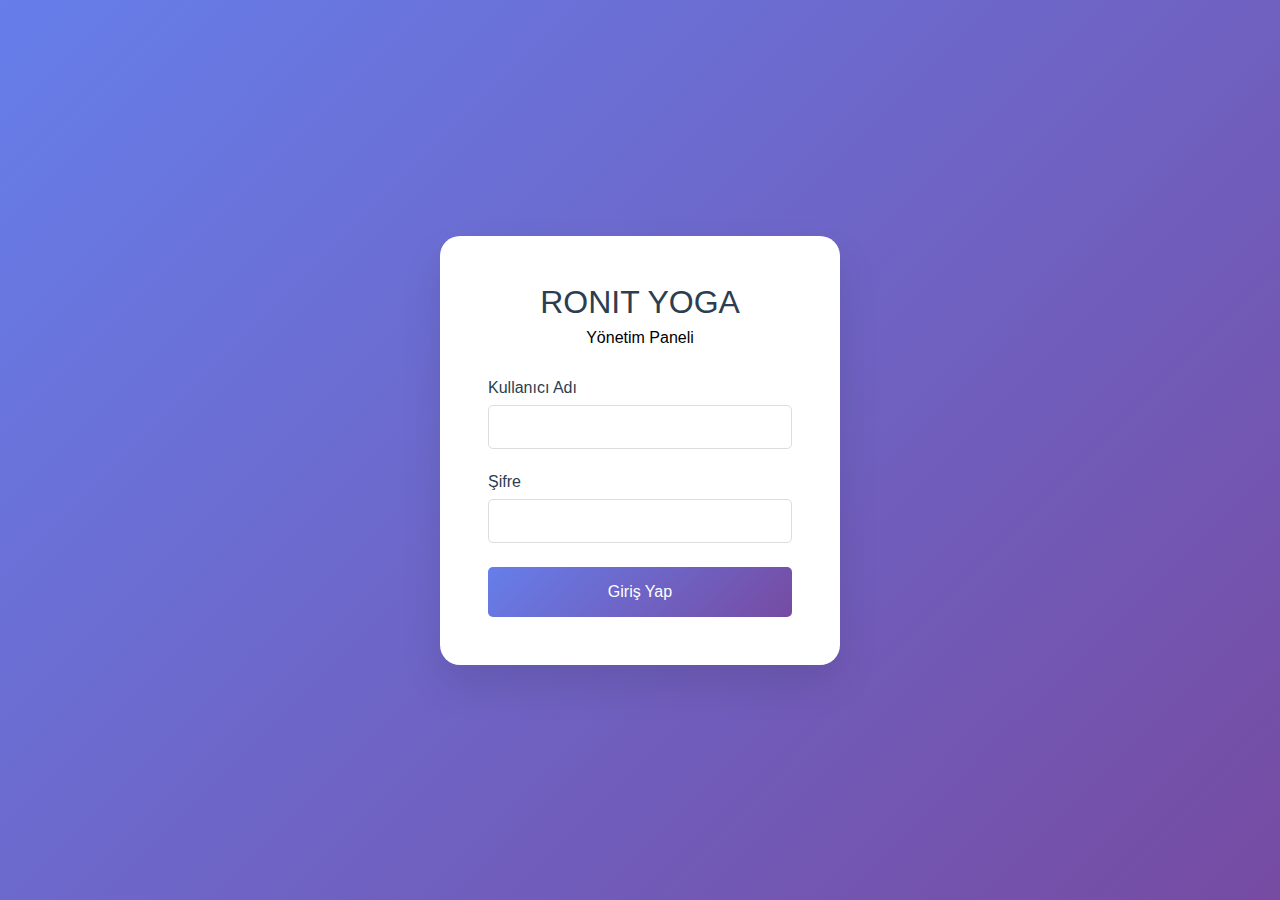
<file: admin/login.html>
<!DOCTYPE html>
<html lang="tr">
<head>
    <meta charset="UTF-8">
    <meta name="viewport" content="width=device-width, initial-scale=1.0">
    <title>Ronit Yoga - Admin Giriş</title>
    
    <!-- Favicon -->
    <link rel="icon" type="image/png" sizes="32x32" href="../uploads/logo/685479341b950_1750366516 (1).png">
    <link rel="icon" type="image/png" sizes="16x16" href="../uploads/logo/685479341b950_1750366516 (1).png">
    <link rel="apple-touch-icon" href="../uploads/logo/685479341b950_1750366516 (1).png">
    <link rel="shortcut icon" href="../uploads/logo/685479341b950_1750366516 (1).png">
    
    <style>
        * {
            margin: 0;
            padding: 0;
            box-sizing: border-box;
        }
        
        body {
            font-family: -apple-system, BlinkMacSystemFont, 'Segoe UI', Roboto, sans-serif;
            background: linear-gradient(135deg, #667eea 0%, #764ba2 100%);
            height: 100vh;
            display: flex;
            align-items: center;
            justify-content: center;
        }
        
        .login-container {
            background: white;
            padding: 3rem;
            border-radius: 20px;
            box-shadow: 0 20px 40px rgba(0,0,0,0.1);
            width: 400px;
            max-width: 90%;
        }
        
        .login-header {
            text-align: center;
            margin-bottom: 2rem;
        }
        
        .login-header h1 {
            color: #2c3e50;
            font-weight: 300;
            margin-bottom: 0.5rem;
        }
        
        .form-group {
            margin-bottom: 1.5rem;
        }
        
        .form-label {
            display: block;
            margin-bottom: 0.5rem;
            color: #2c3e50;
            font-weight: 500;
        }
        
        .form-control {
            width: 100%;
            padding: 0.75rem;
            border: 1px solid #ddd;
            border-radius: 5px;
            font-size: 1rem;
            transition: all 0.3s ease;
        }
        
        .form-control:focus {
            outline: none;
            border-color: #667eea;
            box-shadow: 0 0 0 3px rgba(102, 126, 234, 0.1);
        }
        
        .btn-login {
            width: 100%;
            padding: 1rem;
            background: linear-gradient(135deg, #667eea 0%, #764ba2 100%);
            color: white;
            border: none;
            border-radius: 5px;
            font-size: 1rem;
            cursor: pointer;
            transition: all 0.3s ease;
        }
        
        .btn-login:hover {
            transform: translateY(-2px);
            box-shadow: 0 5px 20px rgba(102, 126, 234, 0.4);
        }
        
        .error-message {
            background: #fee;
            color: #c33;
            padding: 1rem;
            border-radius: 5px;
            margin-bottom: 1rem;
            display: none;
        }
    </style>
</head>
<body>
    <div class="login-container">
        <div class="login-header">
            <h1>RONIT YOGA</h1>
            <p>Yönetim Paneli</p>
        </div>
        
        <div class="error-message" id="errorMessage"></div>
        
        <form id="loginForm">
            <div class="form-group">
                <label class="form-label">Kullanıcı Adı</label>
                <input type="text" class="form-control" name="username" required>
            </div>
            <div class="form-group">
                <label class="form-label">Şifre</label>
                <input type="password" class="form-control" name="password" required>
            </div>
            <button type="submit" class="btn-login">Giriş Yap</button>
        </form>
    </div>
    
    <script>
        document.getElementById('loginForm').addEventListener('submit', async function(e) {
            e.preventDefault();
            
            const formData = new FormData(this);
            const errorDiv = document.getElementById('errorMessage');
            
            try {
                const response = await fetch('../api/auth.php', {
                    method: 'POST',
                    body: formData
                });
                
                const data = await response.json();
                
                if (data.success) {
                    window.location.href = 'index.html';
                } else {
                    errorDiv.textContent = data.error || 'Giriş başarısız!';
                    errorDiv.style.display = 'block';
                }
            } catch (error) {
                errorDiv.textContent = 'Bağlantı hatası!';
                errorDiv.style.display = 'block';
            }
        });
    </script>
</body>
</html>
</file>
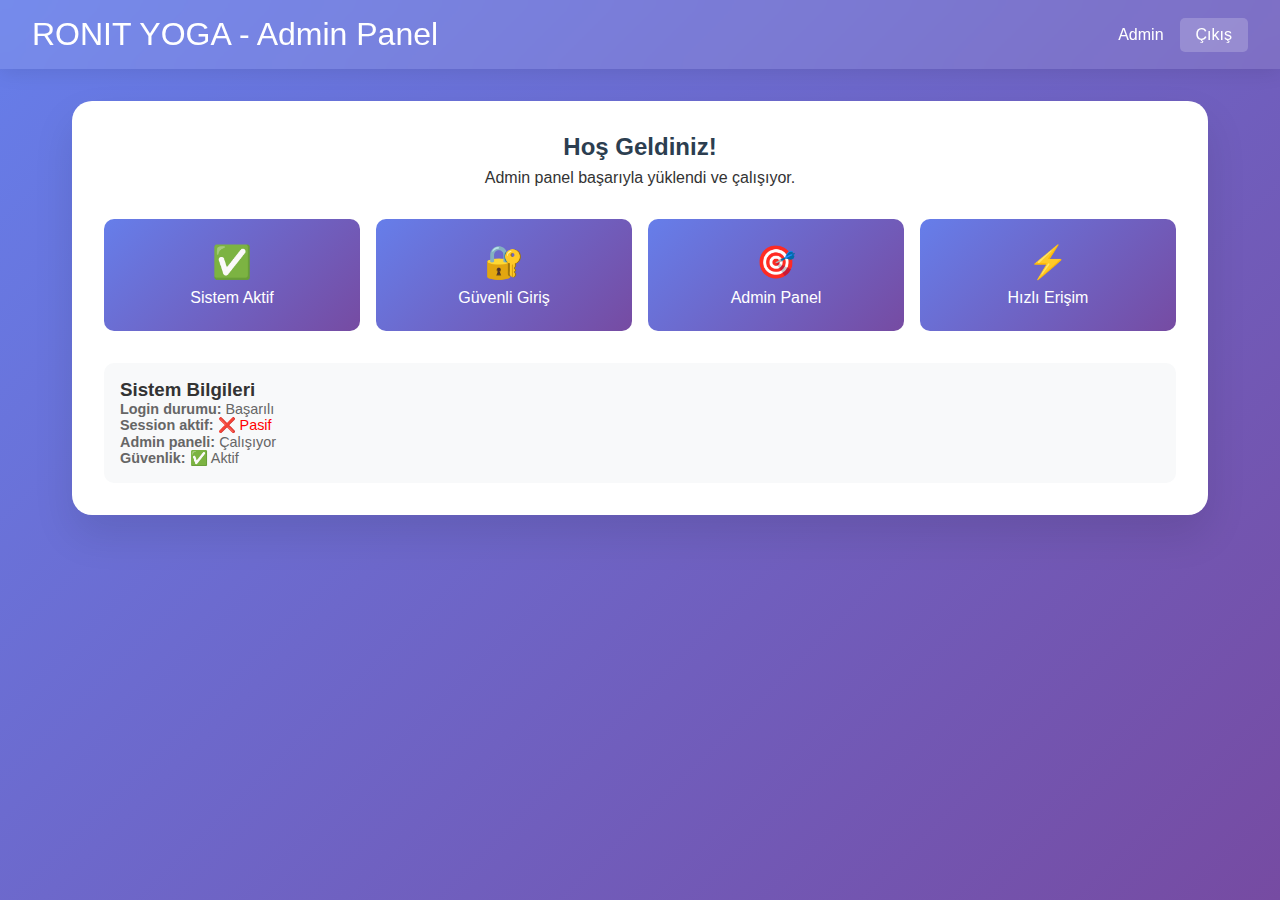
<file: admin/simple-admin.html>
<!DOCTYPE html>
<html lang="tr">
<head>
    <meta charset="UTF-8">
    <meta name="viewport" content="width=device-width, initial-scale=1.0">
    <title>Ronit Yoga - Admin Panel</title>
    
    <style>
        * {
            margin: 0;
            padding: 0;
            box-sizing: border-box;
        }
        
        body {
            font-family: -apple-system, BlinkMacSystemFont, 'Segoe UI', Roboto, sans-serif;
            background: linear-gradient(135deg, #667eea 0%, #764ba2 100%);
            min-height: 100vh;
            color: #333;
        }
        
        .header {
            background: rgba(255,255,255,0.1);
            backdrop-filter: blur(10px);
            padding: 1rem 2rem;
            display: flex;
            justify-content: space-between;
            align-items: center;
            box-shadow: 0 2px 20px rgba(0,0,0,0.1);
        }
        
        .header h1 {
            color: white;
            font-weight: 300;
        }
        
        .user-info {
            color: white;
            display: flex;
            align-items: center;
            gap: 1rem;
        }
        
        .logout-btn {
            background: rgba(255,255,255,0.2);
            color: white;
            border: none;
            padding: 0.5rem 1rem;
            border-radius: 5px;
            cursor: pointer;
            transition: background 0.3s;
            text-decoration: none;
        }
        
        .logout-btn:hover {
            background: rgba(255,255,255,0.3);
        }
        
        .container {
            max-width: 1200px;
            margin: 2rem auto;
            padding: 0 2rem;
        }
        
        .dashboard {
            background: white;
            border-radius: 20px;
            padding: 2rem;
            box-shadow: 0 20px 40px rgba(0,0,0,0.1);
        }
        
        .welcome {
            text-align: center;
            margin-bottom: 2rem;
        }
        
        .welcome h2 {
            color: #2c3e50;
            margin-bottom: 0.5rem;
        }
        
        .stats {
            display: grid;
            grid-template-columns: repeat(auto-fit, minmax(250px, 1fr));
            gap: 1rem;
            margin-bottom: 2rem;
        }
        
        .stat-card {
            background: linear-gradient(135deg, #667eea 0%, #764ba2 100%);
            color: white;
            padding: 1.5rem;
            border-radius: 10px;
            text-align: center;
        }
        
        .stat-card h3 {
            font-size: 2rem;
            margin-bottom: 0.5rem;
        }
        
        .admin-info {
            background: #f8f9fa;
            padding: 1rem;
            border-radius: 10px;
            margin-top: 1rem;
        }
        
        .session-info {
            font-size: 0.9rem;
            color: #666;
        }
    </style>
</head>
<body>
    <div class="header">
        <h1>RONIT YOGA - Admin Panel</h1>
        <div class="user-info">
            <span id="username">Admin</span>
            <a href="../api/logout.php" class="logout-btn">Çıkış</a>
        </div>
    </div>
    
    <div class="container">
        <div class="dashboard">
            <div class="welcome">
                <h2>Hoş Geldiniz!</h2>
                <p>Admin panel başarıyla yüklendi ve çalışıyor.</p>
            </div>
            
            <div class="stats">
                <div class="stat-card">
                    <h3>✅</h3>
                    <p>Sistem Aktif</p>
                </div>
                <div class="stat-card">
                    <h3>🔐</h3>
                    <p>Güvenli Giriş</p>
                </div>
                <div class="stat-card">
                    <h3>🎯</h3>
                    <p>Admin Panel</p>
                </div>
                <div class="stat-card">
                    <h3>⚡</h3>
                    <p>Hızlı Erişim</p>
                </div>
            </div>
            
            <div class="admin-info">
                <h3>Sistem Bilgileri</h3>
                <div class="session-info">
                    <p><strong>Login durumu:</strong> Başarılı</p>
                    <p><strong>Session aktif:</strong> <span id="sessionStatus">Kontrol ediliyor...</span></p>
                    <p><strong>Admin paneli:</strong> Çalışıyor</p>
                    <p><strong>Güvenlik:</strong> ✅ Aktif</p>
                </div>
            </div>
        </div>
    </div>
    
    <script>
        console.log('🎯 Simple admin panel loaded successfully');
        
        // Session durumunu kontrol et
        async function checkSessionStatus() {
            try {
                const response = await fetch('../api/simple-session-check.php', {
                    credentials: 'include'
                });
                
                if (response.ok) {
                    const text = await response.text();
                    const statusElement = document.getElementById('sessionStatus');
                    
                    if (text.trim() === 'LOGGED_IN') {
                        statusElement.textContent = '✅ Aktif';
                        statusElement.style.color = 'green';
                    } else {
                        statusElement.textContent = '❌ Pasif';
                        statusElement.style.color = 'red';
                    }
                }
            } catch (error) {
                console.log('Session check error:', error);
                document.getElementById('sessionStatus').textContent = '⚠️ Hata';
            }
        }
        
        // Sayfa yüklendiğinde session kontrol et
        document.addEventListener('DOMContentLoaded', function() {
            checkSessionStatus();
        });
    </script>
</body>
</html>
</file>
<file: assets/css/admin.css>
* {
    margin: 0;
    padding: 0;
    box-sizing: border-box;
}

html {
    overflow-x: hidden;
    width: 100%;
    max-width: 100vw;
}

body {
    font-family: -apple-system, BlinkMacSystemFont, 'Segoe UI', Roboto, Oxygen, Ubuntu, Cantarell, sans-serif;
    background: #f5f7fa;
    color: #333;
    line-height: 1.6;
    overflow-x: hidden;
    width: 100%;
    max-width: 100vw;
}

/* Mobile Menu Toggle */
.mobile-menu-toggle {
    display: none;
    position: fixed;
    top: 1rem;
    left: 1rem;
    z-index: 10001;
    background: #2c3e50;
    border: none;
    padding: 0.5rem;
    border-radius: 5px;
    cursor: pointer;
    width: 40px;
    height: 40px;
    flex-direction: column;
    justify-content: space-around;
    align-items: center;
}

.mobile-menu-toggle span {
    display: block;
    width: 25px;
    height: 3px;
    background: white;
    transition: all 0.3s ease;
}

.mobile-menu-toggle.active span:nth-child(1) {
    transform: rotate(45deg) translate(5px, 5px);
}

.mobile-menu-toggle.active span:nth-child(2) {
    opacity: 0;
}

.mobile-menu-toggle.active span:nth-child(3) {
    transform: rotate(-45deg) translate(7px, -6px);
}

/* Sidebar Overlay */
.sidebar-overlay {
    display: none;
    position: fixed;
    top: 0;
    left: 0;
    width: 100%;
    height: 100%;
    background: rgba(0, 0, 0, 0.5);
    z-index: 9998;
}

.sidebar-overlay.active {
    display: block;
}

/* Sidebar */
.sidebar {
    position: fixed;
    left: 0;
    top: 0;
    width: 250px;
    height: 100vh;
    background: #2c3e50;
    padding: 2rem 0;
    overflow-y: auto;
    z-index: 9999;
    transition: transform 0.3s ease;
}

.logo {
    text-align: center;
    color: white;
    font-size: 1.5rem;
    margin-bottom: 2rem;
    padding: 0 1rem;
}

.nav-menu {
    list-style: none;
}

.nav-item {
    margin-bottom: 0.5rem;
}

.nav-link {
    display: block;
    padding: 1rem 2rem;
    color: #ecf0f1;
    text-decoration: none;
    transition: all 0.3s ease;
    position: relative;
}

.nav-link:hover,
.nav-link.active {
    background: #34495e;
    color: white;
}

.nav-link.active::before {
    content: '';
    position: absolute;
    left: 0;
    top: 0;
    width: 4px;
    height: 100%;
    background: #3498db;
}

/* Main Content */
.main-content {
    margin-left: 250px;
    padding: 2rem;
    min-height: 100vh;
    transition: margin-left 0.3s ease;
    position: relative;
    z-index: 1;
}

.page-header {
    background: white;
    padding: 1rem;
    border-radius: 6px;
    box-shadow: 0 1px 4px rgba(0,0,0,0.1);
    margin-bottom: 1rem;
    display: flex;
    justify-content: space-between;
    align-items: center;
    flex-wrap: wrap;
    gap: 0.75rem;
    border: 1px solid #e1e8ed;
}

.page-title {
    font-size: 1.4rem;
    font-weight: 600;
    color: #2c3e50;
    margin: 0;
}

/* Content Sections */
.content-section {
    display: none;
    animation: fadeIn 0.5s ease;
    position: relative;
    z-index: 1;
}

.content-section.active {
    display: block;
}

/* Section Headers - Kompakt */
.section-header {
    background: white;
    padding: 1rem;
    border-radius: 6px;
    box-shadow: 0 1px 4px rgba(0,0,0,0.1);
    margin-bottom: 1rem;
    border: 1px solid #e1e8ed;
}

.section-header h1 {
    font-size: 1.4rem;
    font-weight: 600;
    color: #2c3e50;
    margin-bottom: 0.5rem;
}

/* Dashboard Cards - Kompakt */
.dashboard-grid {
    display: grid;
    grid-template-columns: repeat(auto-fit, minmax(180px, 1fr));
    gap: 1rem;
    margin-bottom: 1rem;
}

.stat-card {
    background: white;
    padding: 1rem;
    border-radius: 6px;
    box-shadow: 0 1px 4px rgba(0,0,0,0.1);
    text-align: center;
    transition: all 0.3s ease;
    border: 1px solid #e1e8ed;
}

.stat-card:hover {
    transform: translateY(-2px);
    box-shadow: 0 3px 12px rgba(0,0,0,0.15);
}

.stat-value {
    font-size: 1.8rem;
    font-weight: 600;
    color: #3498db;
    margin-bottom: 0.25rem;
}

.stat-label {
    color: #7f8c8d;
    font-size: 0.8rem;
}

/* Forms - Kompakt */
.content-form {
    background: white;
    padding: 1rem;
    border-radius: 6px;
    box-shadow: 0 1px 4px rgba(0,0,0,0.1);
    max-width: 800px;
    margin: 0 auto;
    border: 1px solid #e1e8ed;
    width: 100%;
    box-sizing: border-box;
}

.form-group {
    margin-bottom: 1.5rem;
}

.form-label {
    display: block;
    margin-bottom: 0.5rem;
    color: #2c3e50;
    font-weight: 500;
}

.form-control {
    width: 100%;
    padding: 0.75rem;
    border: 1px solid #ddd;
    border-radius: 5px;
    font-size: 1rem;
    transition: all 0.3s ease;
    box-sizing: border-box;
    max-width: 100%;
}

.form-control:focus {
    outline: none;
    border-color: #3498db;
    box-shadow: 0 0 0 3px rgba(52, 152, 219, 0.1);
}

textarea.form-control {
    min-height: 150px;
    resize: vertical;
}

.form-row {
    display: grid;
    grid-template-columns: 1fr 1fr;
    gap: 1rem;
}

/* YouTube Form Kompakt Layout */
.youtube-form-row {
    display: grid;
    grid-template-columns: 2fr 1fr;
    gap: 1rem;
    margin-bottom: 1rem;
    width: 100%;
    max-width: 100%;
    box-sizing: border-box;
}

.youtube-form-compact {
    display: grid;
    grid-template-columns: 1fr 1fr;
    gap: 1rem;
    margin-bottom: 1rem;
}

.btn {
    display: inline-block;
    padding: 0.75rem 1.5rem;
    background: #3498db;
    color: white;
    border: none;
    border-radius: 5px;
    cursor: pointer;
    font-size: 1rem;
    transition: all 0.3s ease;
    text-decoration: none;
}

.btn:hover {
    background: #2980b9;
    transform: translateY(-2px);
    box-shadow: 0 5px 15px rgba(52, 152, 219, 0.3);
}

.btn-secondary {
    background: #95a5a6;
}

.btn-secondary:hover {
    background: #7f8c8d;
}

.btn-secondary:disabled {
    background: #bdc3c7;
    color: #7f8c8d;
    cursor: not-allowed;
    opacity: 0.6;
}

.btn-danger {
    background: #e74c3c;
}

.btn-danger:hover {
    background: #c0392b;
}

.btn-sm {
    padding: 0.5rem 1rem;
    font-size: 0.875rem;
}

.btn-full-mobile {
    width: 100%;
}

/* Action Buttons for Mobile */
.action-buttons {
    display: flex;
    gap: 0.5rem;
    flex-wrap: wrap;
}

/* Media Library */
.media-grid {
    display: grid;
    grid-template-columns: repeat(auto-fill, minmax(200px, 1fr));
    gap: 1rem;
    margin-top: 2rem;
}

.media-item {
    background: white;
    border-radius: 5px;
    overflow: hidden;
    box-shadow: 0 2px 10px rgba(0,0,0,0.05);
    transition: all 0.3s ease;
    cursor: pointer;
}

.media-item:hover {
    transform: scale(1.05);
    box-shadow: 0 5px 20px rgba(0,0,0,0.1);
}

.media-preview {
    height: 150px;
    background: #ecf0f1;
    display: flex;
    align-items: center;
    justify-content: center;
    color: #95a5a6;
}

.media-info {
    padding: 1rem;
}

.media-name {
    font-weight: 500;
    margin-bottom: 0.25rem;
}

.media-date {
    font-size: 0.875rem;
    color: #7f8c8d;
}

/* Table */
.data-table-wrapper {
    width: 100%;
    overflow-x: auto;
    -webkit-overflow-scrolling: touch;
}

.data-table {
    width: 100%;
    background: white;
    border-radius: 10px;
    overflow: hidden;
    box-shadow: 0 2px 10px rgba(0,0,0,0.05);
}

.data-table table {
    width: 100%;
    border-collapse: collapse;
    min-width: 600px;
}

.data-table th,
.data-table td {
    padding: 1rem;
    text-align: left;
    border-bottom: 1px solid #ecf0f1;
}

.data-table th {
    background: #f8f9fa;
    font-weight: 500;
    color: #2c3e50;
}

.data-table tr:hover {
    background: #f8f9fa;
}

.status-badge {
    display: inline-block;
    padding: 0.25rem 0.75rem;
    border-radius: 20px;
    font-size: 0.875rem;
    font-weight: 500;
    white-space: nowrap;
}

.status-active {
    background: #d4edda;
    color: #155724;
}

.status-pending {
    background: #fff3cd;
    color: #856404;
}

/* Upload Area */
.upload-area {
    border: 2px dashed #3498db;
    border-radius: 10px;
    padding: 3rem;
    text-align: center;
    background: #f8f9fa;
    cursor: pointer;
    transition: all 0.3s ease;
}

.upload-area:hover {
    background: #ecf0f1;
    border-color: #2980b9;
}

.upload-icon {
    font-size: 3rem;
    margin-bottom: 1rem;
    color: #3498db;
}

/* Modal */
.modal {
    display: none;
    position: fixed;
    top: 0;
    left: 0;
    width: 100%;
    height: 100%;
    background: rgba(0,0,0,0.5);
    z-index: 9999;
    align-items: center;
    justify-content: center;
    padding: 1rem;
    overflow-y: auto;
}

.modal.active {
    display: flex;
}

.modal-content {
    background: white;
    padding: 2rem;
    border-radius: 10px;
    max-width: 500px;
    width: 90%;
    max-height: 90vh;
    overflow-y: auto;
    margin: auto;
}

.modal-header {
    display: flex;
    justify-content: space-between;
    align-items: center;
    margin-bottom: 1.5rem;
}

.modal-title {
    font-size: 1.5rem;
    color: #2c3e50;
}

.close-button {
    background: none;
    border: none;
    font-size: 1.5rem;
    cursor: pointer;
    color: #7f8c8d;
}

/* Animations */
@keyframes fadeIn {
    from {
        opacity: 0;
        transform: translateY(20px);
    }
    to {
        opacity: 1;
        transform: translateY(0);
    }
}

/* Hide elements on mobile */
.hide-mobile {
    display: table-cell;
}

/* Responsive - Tablet */
@media (max-width: 1024px) {
    .sidebar {
        width: 200px;
    }
    
    .main-content {
        margin-left: 200px;
    }
    
    .dashboard-grid {
        grid-template-columns: repeat(auto-fit, minmax(200px, 1fr));
        gap: 1rem;
    }
    
    .stat-value {
        font-size: 2rem;
    }
}

/* Responsive - Mobile */
@media (max-width: 768px) {
    /* Show mobile menu toggle */
    .mobile-menu-toggle {
        display: flex !important;
    }
    
    /* Sidebar mobile behavior */
    .sidebar {
        transform: translateX(-100%);
        width: 280px;
    }

    .sidebar.active {
        transform: translateX(0);
    }

    .main-content {
        margin-left: 0;
        padding: 0.75rem;
        padding-top: 0.75rem;
        position: relative;
        z-index: 1;
        width: 100%;
        max-width: 100%;
        overflow-x: hidden;
        box-sizing: border-box;
    }
    
    /* Page header mobile - Kompakt */
    .page-header {
        padding: 0.75rem;
        flex-direction: column;
        align-items: flex-start;
        margin-bottom: 0.75rem;
    }
    
    .page-header .btn {
        width: 100%;
        text-align: center;
    }
    
    .page-title {
        font-size: 1.2rem;
    }
    
    /* Forms mobile - Kompakt */
    .form-row {
        grid-template-columns: 1fr;
    }
    
    .youtube-form-row {
        grid-template-columns: 1fr;
        gap: 0.75rem;
        width: 100%;
        max-width: 100%;
        margin: 0;
        padding: 0;
    }
    
    .youtube-form-compact {
        grid-template-columns: 1fr;
        gap: 0.75rem;
        width: 100%;
        max-width: 100%;
    }
    
    .content-form {
        padding: 0.75rem;
        margin-bottom: 0.75rem;
        margin-left: 0;
        margin-right: 0;
        max-width: 100%;
        width: 100%;
    }
    
    /* Buttons mobile */
    .btn-full-mobile {
        width: 100%;
    }
    
    /* Dashboard grid mobile - Kompakt */
    .dashboard-grid {
        grid-template-columns: repeat(2, 1fr);
        gap: 0.75rem;
    }
    
    .stat-card {
        padding: 0.75rem;
    }
    
    .stat-value {
        font-size: 1.4rem;
    }
    
    .section-stats {
        gap: 0.5rem;
    }
    
    .section-stats .stat-card {
        padding: 0.5rem;
        min-width: 100px;
    }
    
    /* Table mobile - Enhanced for lessons */
    .hide-mobile {
        display: none !important;
    }
    
    .data-table table {
        min-width: 100%;
    }
    
    .data-table th,
    .data-table td {
        padding: 0.75rem 0.5rem;
        font-size: 0.875rem;
    }
    
    /* Mobile card layout for lessons table */
    .lessons-table-mobile {
        display: none;
    }
    
    .lessons-table-mobile.active {
        display: block;
    }
    
    .lessons-table-mobile .data-table table {
        display: none;
    }
    
    .lesson-card {
        background: white;
        border-radius: 12px;
        padding: 1.5rem;
        margin-bottom: 1rem;
        box-shadow: 0 4px 12px rgba(0, 0, 0, 0.1);
        border: 1px solid #e9ecef;
    }
    
    .lesson-card-header {
        display: flex;
        justify-content: space-between;
        align-items: flex-start;
        margin-bottom: 1rem;
    }
    
    .lesson-card-title {
        font-size: 1.1rem;
        font-weight: 600;
        color: #2c3e50;
        margin: 0;
        flex: 1;
        margin-right: 1rem;
    }
    
    .lesson-card-meta {
        display: grid;
        grid-template-columns: 1fr 1fr;
        gap: 0.75rem;
        margin-bottom: 1rem;
    }
    
    .lesson-meta-item {
        display: flex;
        flex-direction: column;
        gap: 0.25rem;
    }
    
    .lesson-meta-label {
        font-size: 0.75rem;
        color: #7f8c8d;
        font-weight: 500;
        text-transform: uppercase;
        letter-spacing: 0.5px;
    }
    
    .lesson-meta-value {
        font-size: 0.95rem;
        color: #2c3e50;
        font-weight: 500;
    }
    
    .lesson-card-actions {
        display: flex;
        gap: 0.75rem;
        padding-top: 1rem;
        border-top: 1px solid #e9ecef;
    }
    
    .lesson-card-actions .btn {
        flex: 1;
        padding: 0.75rem 1rem;
        font-size: 0.9rem;
        border-radius: 8px;
        text-align: center;
        min-height: 44px;
    }
    
    /* Summer attendance mobile cards */
    .summer-attendance-mobile {
        display: none;
    }
    
    .summer-attendance-mobile.active {
        display: block;
    }
    
    .summer-attendance-mobile .data-table table {
        display: none;
    }
    
    .attendance-card {
        background: white;
        border-radius: 12px;
        padding: 1.5rem;
        margin-bottom: 1rem;
        box-shadow: 0 4px 12px rgba(0, 0, 0, 0.1);
        border: 1px solid #e9ecef;
    }
    
    .attendance-card-header {
        display: flex;
        justify-content: space-between;
        align-items: flex-start;
        margin-bottom: 1rem;
    }
    
    .attendance-card-title {
        font-size: 1.1rem;
        font-weight: 600;
        color: #2c3e50;
        margin: 0;
        flex: 1;
        margin-right: 1rem;
    }
    
    .attendance-card-date {
        font-size: 0.9rem;
        color: #667eea;
        font-weight: 500;
        background: rgba(102, 126, 234, 0.1);
        padding: 0.25rem 0.75rem;
        border-radius: 15px;
        white-space: nowrap;
    }
    
    .attendance-card-meta {
        display: grid;
        grid-template-columns: 1fr 1fr;
        gap: 0.75rem;
        margin-bottom: 1rem;
    }
    
    .attendance-meta-item {
        display: flex;
        flex-direction: column;
        gap: 0.25rem;
    }
    
    .attendance-meta-label {
        font-size: 0.75rem;
        color: #7f8c8d;
        font-weight: 500;
        text-transform: uppercase;
        letter-spacing: 0.5px;
    }
    
    .attendance-meta-value {
        font-size: 0.95rem;
        color: #2c3e50;
        font-weight: 500;
    }
    
    .attendance-status {
        display: inline-block;
        padding: 0.375rem 0.75rem;
        border-radius: 20px;
        font-size: 0.8rem;
        font-weight: 600;
        text-transform: uppercase;
        letter-spacing: 0.5px;
    }
    
    .attendance-status.registered {
        background: #fff3cd;
        color: #856404;
    }
    
    .attendance-status.attended {
        background: #d4edda;
        color: #155724;
    }
    
    .attendance-status.not-attended {
        background: #f8d7da;
        color: #721c24;
    }
    
    .attendance-card-contact {
        grid-column: 1 / -1;
        background: #f8f9fa;
        padding: 0.75rem;
        border-radius: 8px;
        margin-bottom: 1rem;
    }
    
    .attendance-card-contact .attendance-meta-label {
        margin-bottom: 0.5rem;
    }
    
    .attendance-card-contact .contact-info {
        display: flex;
        flex-direction: column;
        gap: 0.25rem;
    }
    
    .attendance-card-contact .contact-info span {
        font-size: 0.9rem;
        color: #495057;
    }
    
    .attendance-card-actions {
        display: flex;
        gap: 0.75rem;
        padding-top: 1rem;
        border-top: 1px solid #e9ecef;
    }
    
    .attendance-card-actions .btn {
        flex: 1;
        padding: 0.75rem 1rem;
        font-size: 0.9rem;
        border-radius: 8px;
        text-align: center;
        min-height: 44px;
    }
    
    .action-buttons {
        flex-direction: column;
        width: 100%;
    }
    
    .action-buttons .btn {
        width: 100%;
        margin-bottom: 0.25rem;
        min-height: 44px;
        font-size: 0.95rem;
    }
    
    /* Media grid mobile */
    .media-grid {
        grid-template-columns: repeat(auto-fill, minmax(150px, 1fr));
    }
    
    /* Upload area mobile */
    .upload-area {
        padding: 2rem 1rem;
    }
    
    .upload-icon {
        font-size: 2rem;
    }
    
    /* Modal mobile */
    .modal-content {
        padding: 1.5rem;
        width: 100%;
        margin: 1rem;
    }
    
    .modal-title {
        font-size: 1.25rem;
    }
    
    /* Modal actions mobile */
    .modal-actions {
        display: flex;
        flex-direction: column;
        gap: 0.75rem;
        margin-top: 1.5rem;
    }
    
    .modal-actions .btn {
        width: 100%;
        min-height: 44px;
        font-size: 1rem;
    }
}

/* Small mobile devices */
@media (max-width: 480px) {
    .stat-card {
        padding: 1rem;
    }
    
    .stat-value {
        font-size: 1.5rem;
    }
    
    .stat-label {
        font-size: 0.875rem;
    }
    
    .media-grid {
        grid-template-columns: 1fr 1fr;
    }
    
    .data-table th,
    .data-table td {
        padding: 0.5rem;
        font-size: 0.75rem;
    }
    
    .btn-sm {
        padding: 0.375rem 0.75rem;
        font-size: 0.75rem;
    }
    
    /* Enhanced lesson cards for small screens */
    .lesson-card {
        padding: 1rem;
        margin-bottom: 0.75rem;
    }
    
    .lesson-card-title {
        font-size: 1rem;
    }
    
    .lesson-card-meta {
        grid-template-columns: 1fr;
        gap: 0.5rem;
    }
    
    .lesson-meta-label {
        font-size: 0.7rem;
    }
    
    .lesson-meta-value {
        font-size: 0.85rem;
    }
    
    .lesson-card-actions {
        flex-direction: column;
        gap: 0.5rem;
    }
    
    .lesson-card-actions .btn {
        padding: 0.65rem 1rem;
        font-size: 0.85rem;
    }
    
    /* Enhanced attendance cards for small screens */
    .attendance-card {
        padding: 1rem;
        margin-bottom: 0.75rem;
    }
    
    .attendance-card-title {
        font-size: 1rem;
    }
    
    .attendance-card-meta {
        grid-template-columns: 1fr;
        gap: 0.5rem;
    }
    
    .attendance-meta-label {
        font-size: 0.7rem;
    }
    
    .attendance-meta-value {
        font-size: 0.85rem;
    }
    
    .attendance-card-actions {
        flex-direction: column;
        gap: 0.5rem;
    }
    
    .attendance-card-actions .btn {
        padding: 0.65rem 1rem;
        font-size: 0.85rem;
    }
    
    .attendance-card-date {
        font-size: 0.8rem;
        padding: 0.2rem 0.6rem;
    }
    
    .attendance-status {
        font-size: 0.7rem;
        padding: 0.3rem 0.6rem;
    }
    
    /* Touch target improvements */
    .btn {
        min-height: 44px;
        padding: 0.75rem 1rem;
    }
    
    .form-control {
        min-height: 44px;
        font-size: 16px; /* Prevents zoom on iOS */
    }
    
    select.form-control {
        min-height: 44px;
        font-size: 16px;
    }
}

/* Section Management Styles */
.sections-grid {
    display: grid;
    grid-template-columns: repeat(auto-fill, minmax(300px, 1fr));
    gap: 1.5rem;
    margin-top: 2rem;
}

.section-card {
    background: white;
    border-radius: 12px;
    padding: 1.5rem;
    box-shadow: 0 4px 12px rgba(0, 0, 0, 0.1);
    border: 1px solid #e9ecef;
    transition: all 0.3s ease;
}

.section-card:hover {
    transform: translateY(-2px);
    box-shadow: 0 6px 20px rgba(0, 0, 0, 0.15);
}

.section-card-header {
    display: flex;
    justify-content: space-between;
    align-items: center;
    margin-bottom: 1rem;
}

.section-card-title {
    font-size: 1.1rem;
    font-weight: 600;
    color: #2c3e50;
    margin: 0;
}

.section-toggle {
    position: relative;
    display: inline-block;
    width: 60px;
    height: 34px;
}

.section-toggle input {
    opacity: 0;
    width: 0;
    height: 0;
}

.section-toggle-slider {
    position: absolute;
    cursor: pointer;
    top: 0;
    left: 0;
    right: 0;
    bottom: 0;
    background-color: #ccc;
    transition: 0.4s;
    border-radius: 34px;
}

.section-toggle-slider:before {
    position: absolute;
    content: "";
    height: 26px;
    width: 26px;
    left: 4px;
    bottom: 4px;
    background-color: white;
    transition: 0.4s;
    border-radius: 50%;
}

.section-toggle input:checked + .section-toggle-slider {
    background-color: #28a745;
}

.section-toggle input:checked + .section-toggle-slider:before {
    transform: translateX(26px);
}

.section-card-description {
    color: #6c757d;
    font-size: 0.9rem;
    margin-bottom: 1rem;
    line-height: 1.4;
}

.section-card-meta {
    display: flex;
    justify-content: space-between;
    align-items: center;
    font-size: 0.8rem;
    color: #adb5bd;
}

.section-status {
    display: inline-block;
    padding: 0.25rem 0.75rem;
    border-radius: 15px;
    font-size: 0.75rem;
    font-weight: 500;
    text-transform: uppercase;
    letter-spacing: 0.5px;
}

.section-status.active {
    background: #d4edda;
    color: #155724;
}

.section-status.inactive {
    background: #f8d7da;
    color: #721c24;
}

.section-order {
    background: #e9ecef;
    padding: 0.25rem 0.5rem;
    border-radius: 10px;
    font-weight: 500;
}

/* Mobile responsive for sections */
@media (max-width: 768px) {
    .sections-grid {
        grid-template-columns: 1fr;
        gap: 1rem;
    }
    
    .section-card {
        padding: 1rem;
    }
    
    .section-card-header {
        flex-direction: column;
        align-items: flex-start;
        gap: 0.5rem;
    }
    
    .section-toggle {
        width: 50px;
        height: 28px;
    }
    
    .section-toggle-slider:before {
        height: 20px;
        width: 20px;
        left: 4px;
        bottom: 4px;
    }
    
    .section-toggle input:checked + .section-toggle-slider:before {
        transform: translateX(22px);
    }
}

/* Section status toggle in page headers */
.section-status-toggle {
    display: flex;
    align-items: center;
    gap: 0.5rem;
    margin-left: 1rem;
}

.header-actions {
    display: flex;
    align-items: center;
    gap: 1rem;
    flex-wrap: wrap;
}

.header-title-section {
    display: flex;
    align-items: center;
    gap: 1rem;
    flex-wrap: wrap;
}

.toggle-label {
    font-size: 0.9rem;
    color: #495057;
    font-weight: 500;
}

.section-quick-toggle {
    display: flex;
    gap: 0.5rem;
    margin-top: 1rem;
}

/* Mobile responsive for header toggles */
@media (max-width: 768px) {
    .header-actions {
        width: 100%;
        justify-content: space-between;
    }
    
    .header-title-section {
        width: 100%;
        justify-content: space-between;
    }
    
    .section-status-toggle {
        margin-left: 0;
        margin-top: 0.5rem;
    }
    
    .section-quick-toggle {
        flex-direction: column;
        width: 100%;
    }
    
    .section-quick-toggle .btn {
        width: 100%;
    }
}
.hero-images-grid {
    display: grid;
    grid-template-columns: repeat(auto-fill, minmax(250px, 1fr));
    gap: 1rem;
    margin-top: 1rem;
}

.hero-image-item {
    position: relative;
    border-radius: 10px;
    overflow: hidden;
    box-shadow: 0 2px 10px rgba(0,0,0,0.1);
}

.hero-image-item img {
    width: 100%;
    height: 150px;
    object-fit: cover;
}

.hero-image-actions {
    position: absolute;
    top: 10px;
    right: 10px;
    display: flex;
    gap: 5px;
}

.hero-image-actions button {
    background: rgba(255,255,255,0.9);
    border: none;
    padding: 5px 10px;
    border-radius: 5px;
    cursor: pointer;
    font-size: 0.8rem;
}

.hero-image-actions button:hover {
    background: white;
}

.hero-image-order {
    position: absolute;
    bottom: 10px;
    left: 10px;
    background: rgba(0,0,0,0.7);
    color: white;
    padding: 5px 10px;
    border-radius: 5px;
    font-size: 0.8rem;
}

/* Activity List */
.activity-list {
    background: white;
    border-radius: 8px;
    padding: 1rem;
    border: 1px solid #e0e0e0;
}

.activity-item {
    display: flex;
    justify-content: space-between;
    align-items: center;
    padding: 0.75rem 0;
    border-bottom: 1px solid #f0f0f0;
}

.activity-item:last-child {
    border-bottom: none;
}

.activity-time {
    color: #666;
    font-size: 0.9rem;
    min-width: 80px;
}

.activity-text {
    flex: 1;
    margin-left: 1rem;
}

/* Social Media Uploads */
.social-media-uploads {
    display: grid;
    grid-template-columns: repeat(auto-fit, minmax(200px, 1fr));
    gap: 1rem;
    margin-top: 1rem;
}

.social-upload-item {
    background: white;
    padding: 1rem;
    border-radius: 8px;
    border: 1px solid #e0e0e0;
}

.social-upload-item h4 {
    margin-bottom: 0.5rem;
    color: #2c3e50;
    font-size: 0.9rem;
}

.social-upload-item .upload-area {
    padding: 1.5rem;
    border: 1px dashed #ddd;
    border-radius: 8px;
    text-align: center;
    cursor: pointer;
    transition: all 0.3s ease;
}

.social-upload-item .upload-area:hover {
    border-color: #3498db;
    background: #f8f9fa;
}

.social-upload-item .upload-icon {
    font-size: 1.5rem;
    margin-bottom: 0.5rem;
}

.social-upload-item .upload-area p {
    font-size: 0.8rem;
    color: #666;
    margin: 0;
}

/* Schedule Enhancements */
.schedule-day h4 {
    color: #2c3e50;
    margin-bottom: 0.5rem;
    font-size: 1rem;
    text-align: center;
    padding: 0.5rem;
    background: #f8f9fa;
    border-radius: 5px;
}

.schedule-slot {
    background: white;
    padding: 0.75rem;
    border-radius: 5px;
    font-size: 0.9rem;
    color: #333;
    border: 1px solid #e0e0e0;
    margin-bottom: 0.5rem;
    display: flex;
    justify-content: space-between;
    align-items: center;
}

.schedule-slot:last-child {
    margin-bottom: 0;
}

.schedule-slot .time {
    font-weight: 500;
    color: #667eea;
}

.schedule-slot .class {
    flex: 1;
    margin-left: 0.5rem;
}

.schedule-slot .actions {
    display: flex;
    gap: 0.25rem;
}

.schedule-slot .actions button {
    background: none;
    border: none;
    color: #666;
    cursor: pointer;
    padding: 0.25rem;
    border-radius: 3px;
    font-size: 0.8rem;
}

.schedule-slot .actions button:hover {
    background: #f0f0f0;
}

/* Enhanced Gallery Grid */
.gallery-grid {
    display: grid;
    grid-template-columns: repeat(auto-fill, minmax(200px, 1fr));
    gap: 1rem;
    margin-top: 1rem;
}

.gallery-item {
    background: white;
    border-radius: 8px;
    overflow: hidden;
    box-shadow: 0 2px 8px rgba(0,0,0,0.1);
    transition: all 0.3s ease;
    position: relative;
}

.gallery-item:hover {
    transform: translateY(-5px);
    box-shadow: 0 4px 15px rgba(0,0,0,0.15);
}

.gallery-item img {
    width: 100%;
    height: 150px;
    object-fit: cover;
}

.gallery-item .gallery-info {
    padding: 1rem;
}

.gallery-item .gallery-title {
    font-weight: 500;
    margin-bottom: 0.5rem;
    color: #333;
}

.gallery-item .gallery-date {
    color: #666;
    font-size: 0.9rem;
    margin-bottom: 0.5rem;
}

.gallery-item .gallery-actions {
    position: absolute;
    top: 10px;
    right: 10px;
    opacity: 0;
    transition: opacity 0.3s ease;
}

.gallery-item:hover .gallery-actions {
    opacity: 1;
}

.gallery-item .gallery-actions button {
    background: rgba(255,255,255,0.9);
    border: none;
    padding: 0.5rem;
    border-radius: 5px;
    cursor: pointer;
    margin-left: 0.25rem;
    font-size: 0.8rem;
}

.gallery-item .gallery-actions button:hover {
    background: white;
}

/* Enhanced Modal */
.modal-content {
    max-height: 90vh;
    overflow-y: auto;
}

/* Color Input Styling */
input[type="color"] {
    width: 60px;
    height: 40px;
    border: 1px solid #ddd;
    border-radius: 5px;
    cursor: pointer;
}

/* Responsive Enhancements */
@media (max-width: 768px) {
    .social-media-uploads {
        grid-template-columns: 1fr;
    }
    
    .schedule-slot {
        flex-direction: column;
        align-items: flex-start;
        gap: 0.5rem;
    }
    
    .schedule-slot .actions {
        align-self: flex-end;
    }
    
    .activity-item {
        flex-direction: column;
        align-items: flex-start;
        gap: 0.5rem;
    }
    
    .activity-time {
        min-width: auto;
    }
    
    .gallery-grid {
        grid-template-columns: repeat(auto-fill, minmax(150px, 1fr));
    }
}

/* Content Management Tabs */
.content-tabs {
    display: flex;
    gap: 1rem;
    margin-bottom: 2rem;
    border-bottom: 2px solid #e9ecef;
}

.tab-btn {
    padding: 0.75rem 1.5rem;
    background: none;
    border: none;
    font-size: 1rem;
    cursor: pointer;
    border-bottom: 3px solid transparent;
    transition: all 0.3s ease;
    color: #666;
}

.tab-btn:hover {
    color: #2c3e50;
    background: rgba(52, 152, 219, 0.1);
}

.tab-btn.active {
    color: #3498db;
    border-bottom-color: #3498db;
    background: rgba(52, 152, 219, 0.1);
}

.tab-content {
    display: none;
}

.tab-content.active {
    display: block;
}

/* Newsletter Stats - Kompakt */
.section-stats {
    display: flex;
    gap: 0.75rem;
    margin-bottom: 1rem;
    flex-wrap: nowrap;
}

.section-stats .stat-card {
    background: white;
    padding: 0.5rem 0.75rem;
    border-radius: 6px;
    box-shadow: 0 1px 4px rgba(0,0,0,0.1);
    text-align: center;
    min-width: 100px;
    border: 1px solid #e1e8ed;
    flex: 1;
}

.section-stats .stat-number {
    font-size: 1.2rem;
    font-weight: 600;
    color: #3498db;
    margin-bottom: 0.2rem;
}

.section-stats .stat-label {
    color: #666;
    font-size: 0.7rem;
    text-transform: uppercase;
    letter-spacing: 0.3px;
}

/* YouTube Stats özel stil */
.stats-cards {
    display: flex;
    gap: 0.75rem;
    margin-bottom: 1rem;
    flex-wrap: nowrap;
}

.stats-cards .stat-card {
    background: white;
    padding: 0.5rem 0.75rem;
    border-radius: 6px;
    box-shadow: 0 1px 4px rgba(0,0,0,0.1);
    text-align: center;
    min-width: 100px;
    border: 1px solid #e1e8ed;
    flex: 1;
}

.stats-cards .stat-number {
    font-size: 1.2rem;
    font-weight: 600;
    color: #3498db;
    margin-bottom: 0.2rem;
}

.stats-cards .stat-label {
    color: #666;
    font-size: 0.7rem;
    text-transform: uppercase;
    letter-spacing: 0.3px;
}

/* Filters Section */
.filters-section {
    background: white;
    padding: 1.5rem;
    border-radius: 10px;
    margin-bottom: 2rem;
    box-shadow: 0 2px 10px rgba(0,0,0,0.1);
}

.search-group {
    display: flex;
    gap: 1rem;
    align-items: center;
}

.search-input {
    flex: 1;
    padding: 0.75rem;
    border: 1px solid #ddd;
    border-radius: 5px;
    font-size: 1rem;
}

.filter-select {
    padding: 0.75rem;
    border: 1px solid #ddd;
    border-radius: 5px;
    font-size: 1rem;
    min-width: 150px;
}

/* Status Badges */
.status-badge {
    padding: 0.25rem 0.75rem;
    border-radius: 20px;
    font-size: 0.8rem;
    font-weight: 500;
    text-transform: uppercase;
    letter-spacing: 0.5px;
}

.status-active {
    background: #d4edda;
    color: #155724;
}

.status-inactive {
    background: #f8d7da;
    color: #721c24;
}

/* Small Buttons */
.btn-small {
    padding: 0.375rem 0.75rem;
    font-size: 0.8rem;
    border-radius: 4px;
    border: none;
    cursor: pointer;
    margin: 0 0.25rem;
    transition: all 0.3s ease;
}

.btn-warning {
    background: #ffc107;
    color: #212529;
}

.btn-warning:hover {
    background: #e0a800;
}

.btn-success {
    background: #28a745;
    color: white;
}

.btn-success:hover {
    background: #218838;
}

.btn-danger {
    background: #dc3545;
    color: white;
}

.btn-danger:hover {
    background: #c82333;
}

/* Dynamic Content Items */
.story-paragraph,
.story-stat,
.testimonial-item,
.feature-item {
    margin-bottom: 1rem;
    position: relative;
}

.story-stat {
    display: flex;
    gap: 1rem;
    align-items: end;
}

.story-stat .form-group {
    flex: 1;
}

.story-stat button,
.story-paragraph button,
.testimonial-item button,
.feature-item button {
    margin-top: 0.5rem;
}

/* Blog Editor Styles */
.editor-toolbar {
    display: flex;
    gap: 0.5rem;
    margin-bottom: 0.5rem;
    padding: 0.75rem;
    background: #f8f9fa;
    border-radius: 5px;
    flex-wrap: wrap;
}

.editor-btn {
    padding: 0.375rem 0.75rem;
    background: white;
    border: 1px solid #ddd;
    border-radius: 3px;
    cursor: pointer;
    font-size: 0.875rem;
    transition: all 0.2s ease;
}

.editor-btn:hover {
    background: #e9ecef;
    border-color: #adb5bd;
}

.media-input-group {
    display: flex;
    gap: 0.5rem;
    align-items: center;
}

.media-input-group input {
    flex: 1;
}

.image-preview img {
    display: block;
    border: 1px solid #ddd;
}

.seo-section {
    border-top: 1px solid #e9ecef;
    margin-top: 1.5rem;
    padding-top: 1rem;
}

.form-text {
    display: block;
    margin-top: 0.25rem;
    color: #6c757d;
    font-size: 0.875rem;
}

/* Blog Status Badges */
.status-published {
    background: #d4edda;
    color: #155724;
}

.status-draft {
    background: #fff3cd;
    color: #856404;
}

.status-archived {
    background: #f8d7da;
    color: #721c24;
}

/* Category Badges */
.category-badge {
    display: inline-block;
    padding: 0.25rem 0.5rem;
    border-radius: 12px;
    font-size: 0.75rem;
    font-weight: 500;
    text-transform: uppercase;
    letter-spacing: 0.5px;
}

.category-yoga-pozları {
    background: #ffebee;
    color: #c62828;
}

.category-meditasyon {
    background: #f3e5f5;
    color: #7b1fa2;
}

.category-yaşam-tarzı {
    background: #e8f5e8;
    color: #2e7d32;
}

.category-başlangıç {
    background: #fff3e0;
    color: #ef6c00;
}

.category-ileri-seviye {
    background: #eceff1;
    color: #37474f;
}

.category-genel {
    background: #e3f2fd;
    color: #1565c0;
}

/* Blog Table Styles */
.blog-title-cell {
    max-width: 300px;
    overflow: hidden;
    text-overflow: ellipsis;
    white-space: nowrap;
}

.blog-views {
    font-weight: 500;
    color: #495057;
}

/* Responsive for content management */
@media (max-width: 768px) {
    .content-tabs {
        flex-wrap: wrap;
        gap: 0.5rem;
    }
    
    .tab-btn {
        padding: 0.5rem 1rem;
        font-size: 0.9rem;
    }
    
    .section-stats {
        flex-direction: column;
        gap: 1rem;
    }
    
    .search-group {
        flex-direction: column;
        align-items: stretch;
    }
    
    .story-stat {
        flex-direction: column;
        gap: 0.5rem;
    }
    
    .editor-toolbar {
        gap: 0.25rem;
    }
    
    .editor-btn {
        padding: 0.25rem 0.5rem;
        font-size: 0.75rem;
    }
    
    .media-input-group {
        flex-direction: column;
    }
    
    .media-input-group input {
        margin-bottom: 0.5rem;
    }
}

/* Admin Social Sharing Buttons */
.social-share-admin {
    display: flex;
    gap: 0.25rem;
    margin-top: 0.5rem;
    padding-top: 0.5rem;
    border-top: 1px solid #e9ecef;
}

.share-btn-admin {
    background: none;
    border: none;
    padding: 0.25rem;
    cursor: pointer;
    border-radius: 3px;
    font-size: 0.9rem;
    transition: background-color 0.2s ease;
    display: flex;
    align-items: center;
    justify-content: center;
    width: 28px;
    height: 28px;
}

.share-btn-admin:hover {
    background-color: #f8f9fa;
    transform: scale(1.1);
}

.share-btn-admin:active {
    transform: scale(0.95);
}

/* Responsive adjustments for admin sharing buttons */
@media (max-width: 768px) {
    .social-share-admin {
        gap: 0.2rem;
        margin-top: 0.3rem;
        padding-top: 0.3rem;
    }
    
    .share-btn-admin {
        width: 24px;
        height: 24px;
        font-size: 0.8rem;
    }
}

/* Admin Videos Grid */
.videos-grid-admin {
    display: grid;
    grid-template-columns: repeat(auto-fill, minmax(350px, 1fr));
    gap: 2rem;
    margin: 2rem 0;
    padding: 1rem 0;
}

.video-card-admin {
    background: white;
    border-radius: 15px;
    box-shadow: 0 4px 12px rgba(0, 0, 0, 0.1);
    overflow: hidden;
    transition: transform 0.3s ease, box-shadow 0.3s ease;
    margin: 0.5rem;
    border: 1px solid #e9ecef;
}

.video-card-admin:hover {
    transform: translateY(-4px);
    box-shadow: 0 8px 24px rgba(0, 0, 0, 0.2);
}

.video-preview-admin {
    position: relative;
    width: 100%;
    height: 180px;
    background: #f8f9fa;
    overflow: hidden;
    border-bottom: 2px solid #e9ecef;
}

.video-preview-admin video {
    width: 100%;
    height: 100%;
    object-fit: cover;
}

.video-info-admin {
    padding: 1.5rem;
}

.video-info-admin h4 {
    margin: 0 0 0.5rem 0;
    font-size: 1.1rem;
    font-weight: 600;
    color: #333;
    line-height: 1.3;
}

.video-info-admin p {
    margin: 0 0 0.75rem 0;
    font-size: 0.9rem;
    color: #666;
    line-height: 1.4;
    max-height: 3.6em;
    overflow: hidden;
    text-overflow: ellipsis;
    display: -webkit-box;
    -webkit-line-clamp: 3;
    -webkit-box-orient: vertical;
}

.video-meta-admin {
    display: flex;
    gap: 0.75rem;
    margin-bottom: 1.5rem;
    flex-wrap: wrap;
}

.video-meta-admin span {
    background: #e9ecef;
    padding: 0.5rem 0.75rem;
    border-radius: 20px;
    font-size: 0.8rem;
    color: #495057;
    font-weight: 600;
}

.video-meta-admin .target-audience {
    background: #d1ecf1;
    color: #0c5460;
}

.video-meta-admin .difficulty {
    background: #f8d7da;
    color: #721c24;
}

.video-actions-admin {
    display: flex;
    justify-content: space-between;
    align-items: center;
    border-top: 2px solid #e9ecef;
    padding-top: 1rem;
    margin-top: 1rem;
}

.video-actions-admin .action-buttons {
    display: flex;
    gap: 0.75rem;
}

.video-actions-admin .btn-small {
    padding: 0.375rem 0.75rem;
    font-size: 0.8rem;
    border-radius: 6px;
}

.video-date-admin {
    font-size: 0.75rem;
    color: #6c757d;
    align-self: center;
}

.video-loading {
    text-align: center;
    padding: 2rem;
    color: #6c757d;
    grid-column: 1 / -1;
}

/* Responsive for admin videos grid */
@media (max-width: 768px) {
    .videos-grid-admin {
        grid-template-columns: 1fr;
        gap: 1.5rem;
        margin: 1rem 0;
        padding: 0.5rem;
    }
    
    .video-card-admin {
        margin: 0.25rem;
    }
    
    .video-preview-admin {
        height: 160px;
    }
    
    .video-info-admin {
        padding: 1rem;
    }
    
    .video-actions-admin {
        flex-direction: column;
        gap: 0.75rem;
        align-items: stretch;
    }
    
    .video-actions-admin .action-buttons {
        justify-content: center;
    }
}

@media (max-width: 480px) {
    .videos-grid-admin {
        gap: 1rem;
        padding: 0.25rem;
    }
    
    .video-card-admin {
        margin: 0;
    }
    
    /* Küçük ekranlar için video actions düzenlemesi */
    .video-actions {
        padding: 0.75rem;
        gap: 0.5rem;
    }
    
    .btn-sm {
        padding: 0.7rem 0.9rem !important;
        font-size: 0.85rem !important;
        min-width: 50px !important;
    }
    
    /* Oklar için daha büyük boyut */
    .btn-sm[title="Yukarı taşı"],
    .btn-sm[title="Aşağı taşı"] {
        font-size: 1.3rem !important;
        padding: 0.6rem 0.8rem !important;
        min-width: 45px !important;
    }
}

/* YouTube Videos Admin Styles - Genişletilmiş kart tasarımı */
.video-card {
    background: white;
    border-radius: 8px;
    box-shadow: 0 2px 8px rgba(0,0,0,0.1);
    overflow: hidden;
    margin-bottom: 0;
    border: 1px solid #e1e8ed;
    display: flex;
    flex-direction: column;
    height: auto;
    transition: transform 0.2s ease, box-shadow 0.2s ease;
}

.video-card:hover {
    transform: translateY(-3px);
    box-shadow: 0 4px 12px rgba(0,0,0,0.15);
}

.video-card.inactive {
    opacity: 0.7;
}

.video-thumbnail {
    position: relative;
    width: 100%;
    height: 200px;
    flex-shrink: 0;
    overflow: hidden;
    background: #f8f9fa;
}

.video-thumbnail img {
    width: 100%;
    height: 100%;
    object-fit: cover;
    display: block;
}

.video-status {
    position: absolute;
    top: 4px;
    left: 4px;
}

.status-badge {
    padding: 2px 6px;
    border-radius: 8px;
    font-size: 0.65rem;
    font-weight: 600;
    text-transform: uppercase;
}

.status-badge.active {
    background: #28a745;
    color: white;
}

.status-badge.inactive {
    background: #6c757d;
    color: white;
}

.video-content {
    padding: 1rem;
    flex: 1;
    display: flex;
    flex-direction: column;
    gap: 0.5rem;
}

.video-title {
    font-size: 1rem;
    font-weight: 600;
    color: #2c3e50;
    margin-bottom: 0.5rem;
    line-height: 1.4;
    display: -webkit-box;
    -webkit-line-clamp: 2;
    -webkit-box-orient: vertical;
    overflow: hidden;
    min-height: 2.8em;
}

.video-description {
    color: #666;
    font-size: 0.75rem;
    line-height: 1.2;
    margin-bottom: 0.3rem;
    display: -webkit-box;
    -webkit-line-clamp: 1;
    -webkit-box-orient: vertical;
    overflow: hidden;
}

.video-meta {
    display: flex;
    gap: 0.5rem;
    margin-bottom: 0.75rem;
    font-size: 0.75rem;
    align-items: center;
    flex-wrap: wrap;
}

.video-category {
    background: #667eea;
    color: white;
    padding: 1px 3px;
    border-radius: 4px;
    font-weight: 500;
    font-size: 0.55rem;
    white-space: nowrap;
}

.video-views {
    color: #888;
    font-size: 0.6rem;
    white-space: nowrap;
}

.video-order {
    color: #888;
    font-size: 0.6rem;
    white-space: nowrap;
}

.video-date {
    color: #888;
    font-size: 0.6rem;
    white-space: nowrap;
}

.video-actions {
    display: flex;
    gap: 0.5rem;
    padding: 1rem;
    justify-content: center;
    flex-wrap: wrap;
    align-items: center;
    background: #f8f9fa;
    border-top: 1px solid #e1e8ed;
    margin-top: auto;
}

.btn-sm {
    padding: 0.2rem 0.4rem;
    font-size: 0.65rem;
    border-radius: 3px;
    border: none;
    cursor: pointer;
    transition: all 0.2s ease;
    white-space: nowrap;
}

.btn-primary {
    background: #007bff;
    color: white;
}

.btn-success {
    background: #28a745;
    color: white;
}

.btn-warning {
    background: #ffc107;
    color: #212529;
}

.btn-danger {
    background: #dc3545;
    color: white;
}

/* YouTube Video Filter Buttons */
.filter-btn {
    padding: 0.5rem 1rem;
    border: 1px solid #ddd;
    background: white;
    color: #333;
    border-radius: 20px;
    cursor: pointer;
    transition: all 0.3s ease;
    font-size: 0.9rem;
}

.filter-btn:hover {
    background: #f8f9fa;
    border-color: #667eea;
}

.filter-btn.active {
    background: linear-gradient(135deg, #667eea 0%, #764ba2 100%);
    color: white;
    border-color: #667eea;
}

.youtube-filter-section {
    padding: 1rem;
    background: #f8f9fa;
    border-radius: 10px;
}

/* YouTube Videos Grid - Daha iyi görünüm için grid */
#youtubeVideosGrid {
    display: grid;
    grid-template-columns: repeat(auto-fill, minmax(350px, 1fr));
    gap: 1.5rem;
    margin-top: 1rem;
    max-height: 800px;
    overflow-y: auto;
    padding: 1rem;
    background: #f8f9fa;
    border-radius: 8px;
    border: 1px solid #e1e8ed;
    scroll-behavior: smooth;
}

/* Scroll bar styling */
#youtubeVideosGrid::-webkit-scrollbar {
    width: 8px;
}

#youtubeVideosGrid::-webkit-scrollbar-track {
    background: #f1f1f1;
    border-radius: 4px;
}

#youtubeVideosGrid::-webkit-scrollbar-thumb {
    background: #888;
    border-radius: 4px;
}

#youtubeVideosGrid::-webkit-scrollbar-thumb:hover {
    background: #555;
}

/* Mobil Optimizasyon */
@media (max-width: 768px) {
    #youtubeVideosGrid {
        grid-template-columns: 1fr;
        gap: 1rem;
        padding: 0.5rem;
    }
    
    .video-card {
        height: auto;
        flex-direction: column;
    }
    
    .video-thumbnail {
        width: 100%;
        height: 180px;
    }
    
    .video-content {
        padding: 1rem;
    }
    
    .video-title {
        font-size: 0.95rem;
    }
    
    .video-actions {
        gap: 0.4rem;
        padding: 0.75rem;
        justify-content: center;
        flex-wrap: wrap;
    }
    
    .btn-sm {
        flex: 0 0 auto;
        text-align: center;
        padding: 0.6rem 0.8rem;
        font-size: 0.75rem;
        min-width: 45px;
    }
    
    /* Oklar için özel stil */
    .btn-sm[title="Yukarı taşı"],
    .btn-sm[title="Aşağı taşı"] {
        font-size: 1.1rem;
        padding: 0.5rem 0.7rem;
        min-width: 40px;
        font-weight: bold;
    }
    
    /* Sil butonu için özel stil */
    .btn-sm.btn-danger {
        min-width: 50px;
    }
}
</file>
